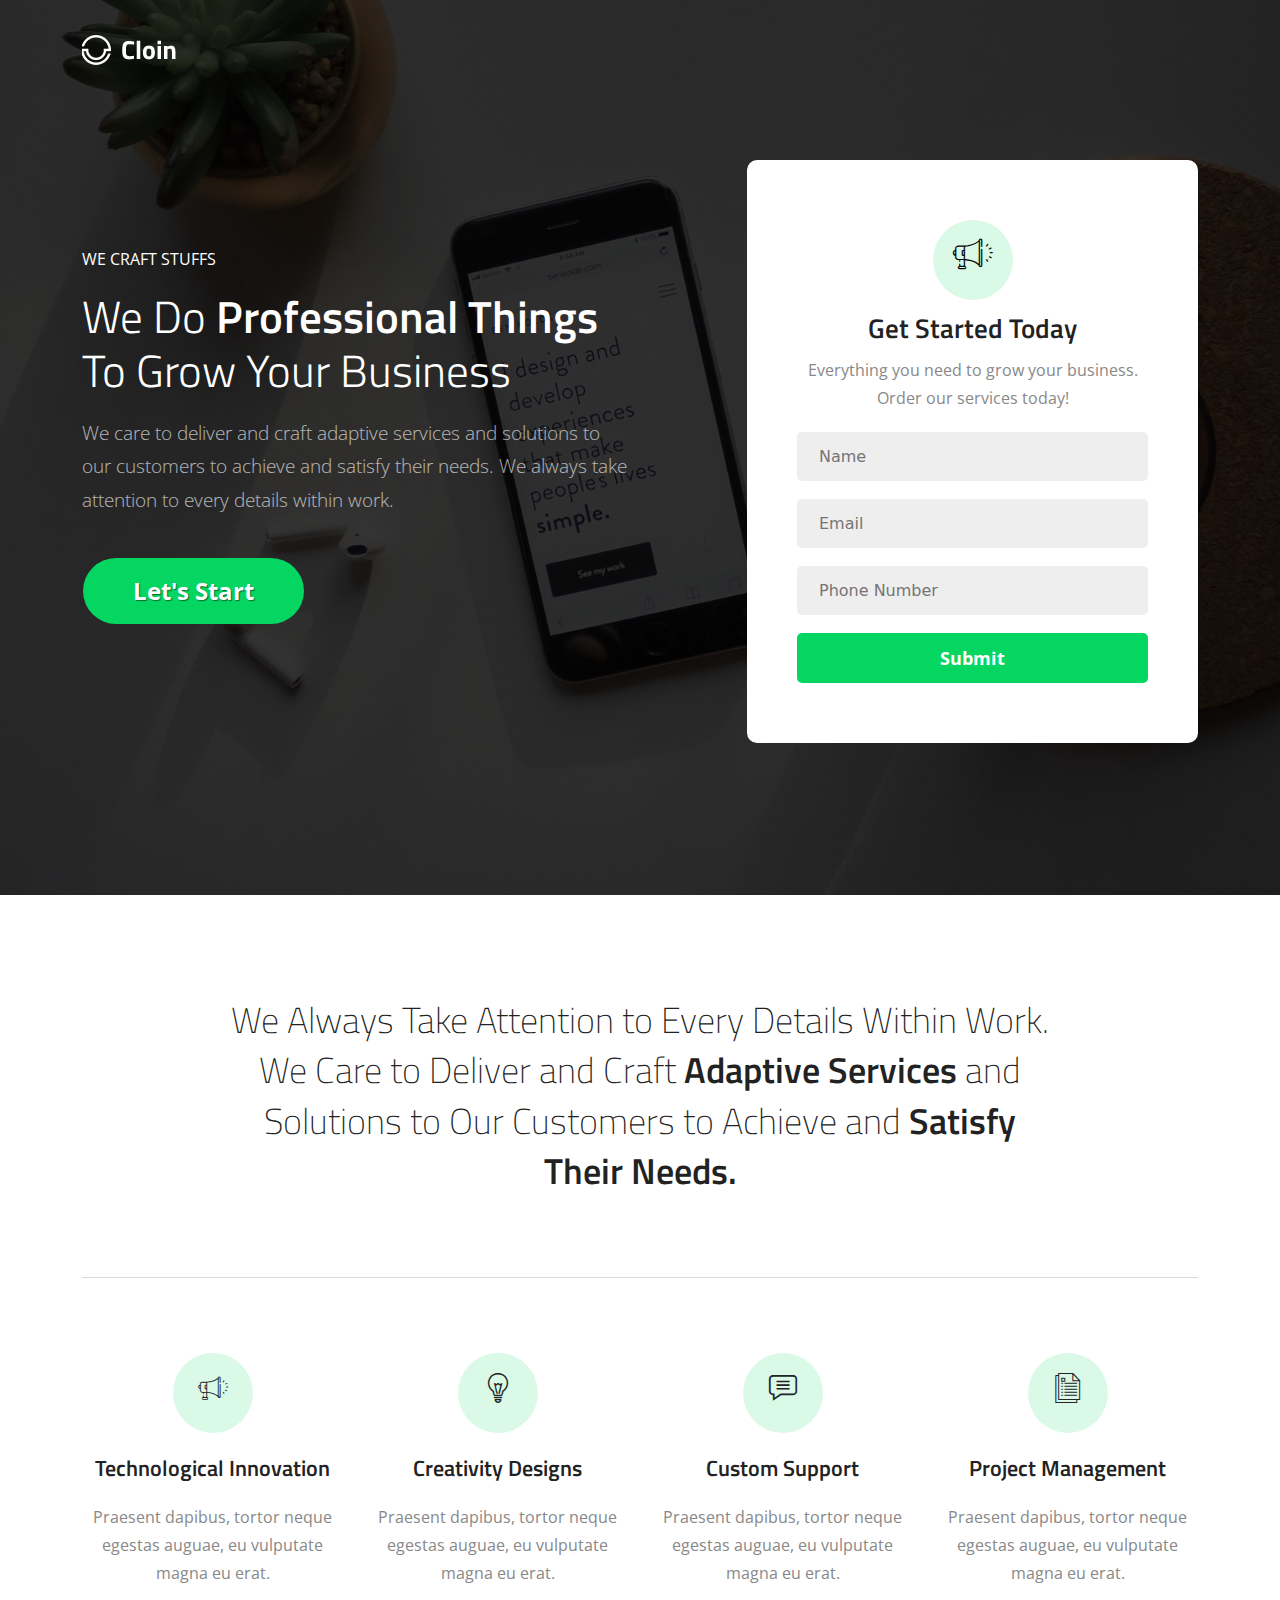
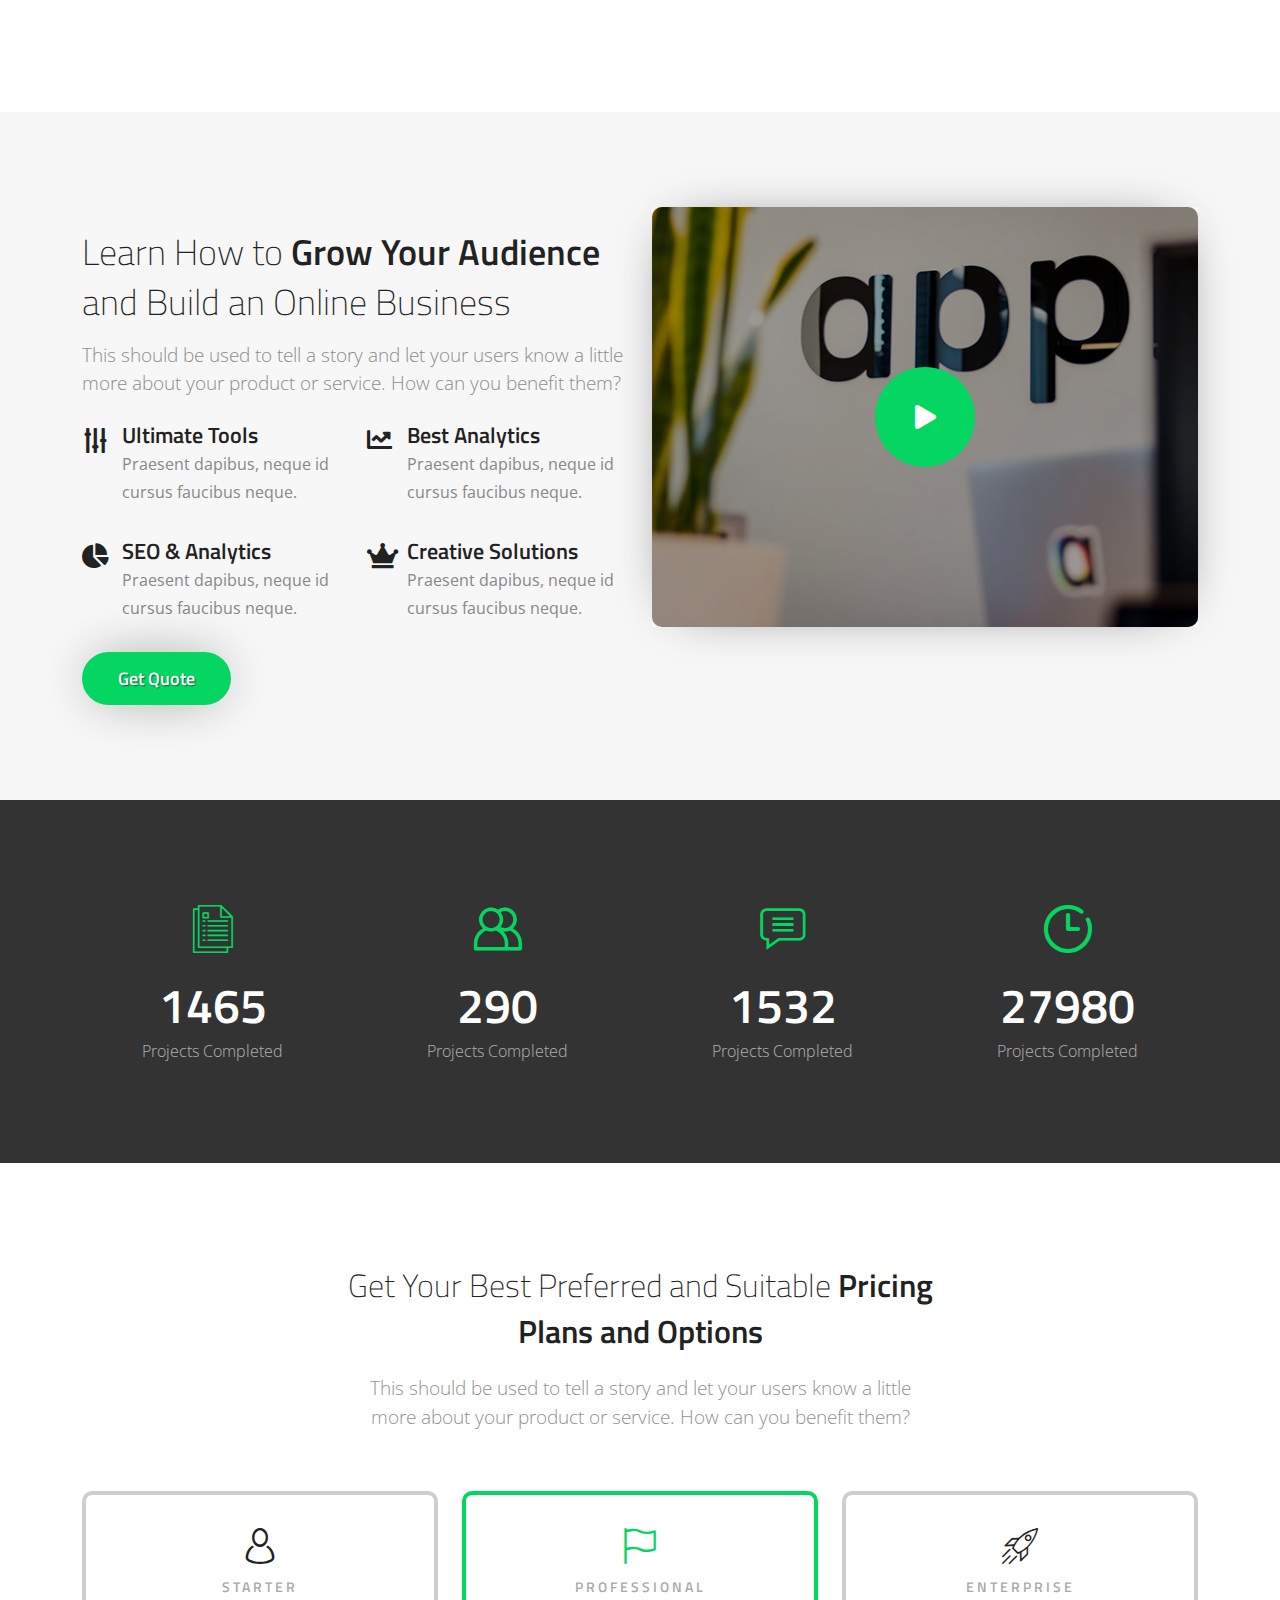
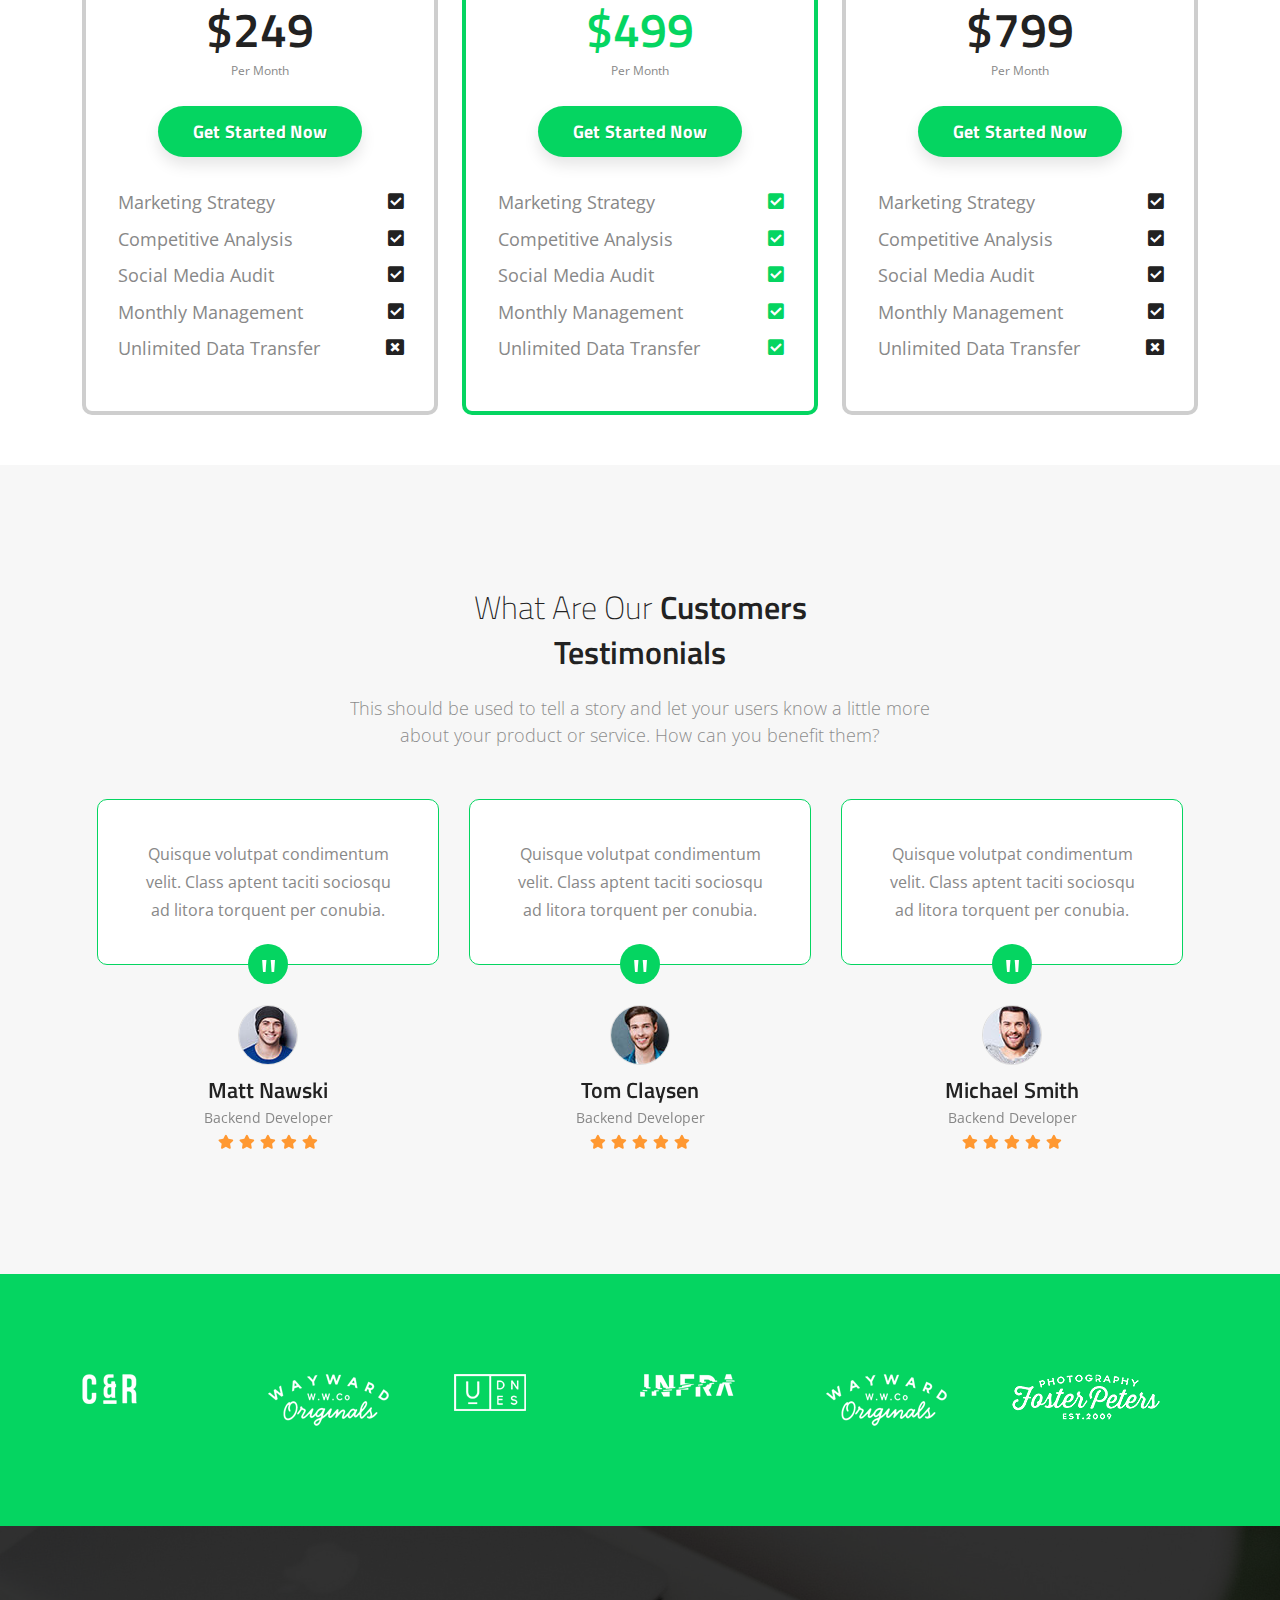
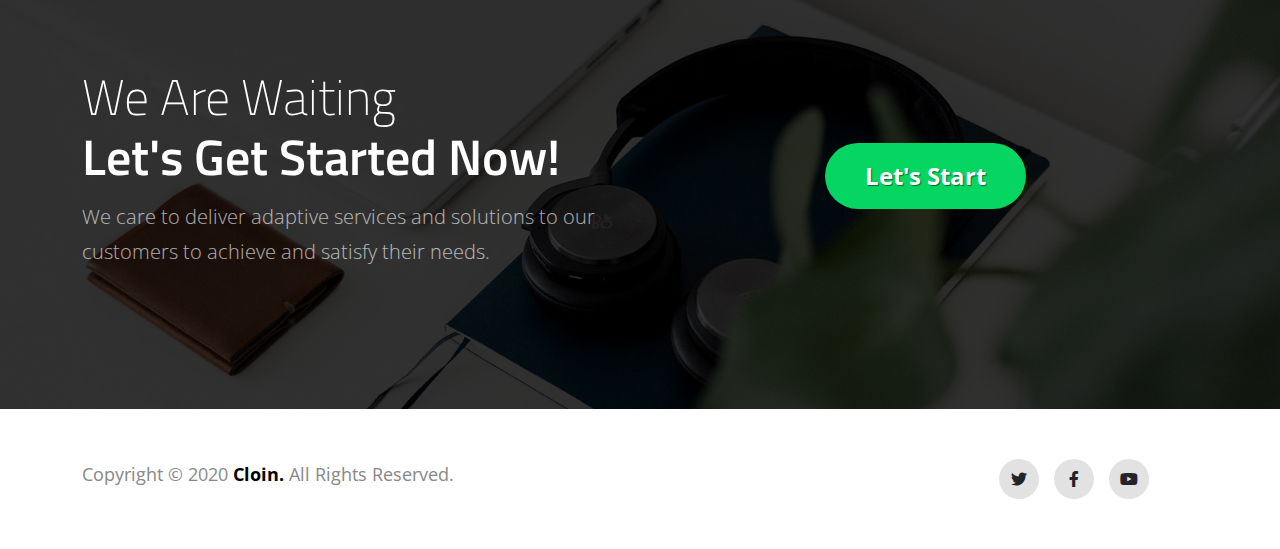
<file: index.html>
<!DOCTYPE html>
<html lang="en">
<head>
    <meta charset="UTF-8">
    <meta http-equiv="X-UA-Compatible" content="IE=edge">
    <meta name="viewport" content="width=device-width, initial-scale=1.0">
    <title>Document</title>
    <link rel="stylesheet" href="css/all.min.css">
    <link rel="stylesheet" href="flaticon/flaticon.css">
    <link rel="preconnect" href="https://fonts.gstatic.com">
    <link rel="preconnect" href="https://fonts.gstatic.com">
    <link href="https://fonts.googleapis.com/css2?family=Titillium+Web:wght@200;300;400;600;700;900&display=swap" rel="stylesheet">
    <link rel="preconnect" href="https://fonts.gstatic.com">
    <link href="https://fonts.googleapis.com/css2?family=Open+Sans:wght@;400;600;700;800&display=swap" rel="stylesheet">
    <link rel="stylesheet" href="css/bootstrap.min.css">
    <link rel="stylesheet" href="css/venobox.css">
    <link rel="stylesheet" href="css/slick.css">
    <link rel="stylesheet" href="css/style.css">
</head>
<body>
    <!-- =========================================
                    header part start
    ===========================================-->
<header>
    <div class="col-lg-12">
        <div class="container">
            <div class="logo">
                <img src="images/logo-header.png" alt="header-logo">
            </div>
        </div>
    </div>
</header>
    <!-- =========================================
                    header part end
    ===========================================-->

    <!-- =========================================
                    banner part start
    ===========================================-->
<section id="banner-part">
    <div class="banner-background">
        <div class="overlay">
            <div class="container">
                <div class="row">
                    <div class="col-lg-6">
                        <div class="banner-text">
                            <h6>We Craft Stuffs</h6>
                            <h2> We Do <span>Professional Things</span> to Grow Your Business </h2>
                            <p class="description">We care to deliver and craft adaptive services and solutions to our customers to achieve and satisfy their needs. We always take attention to every details within work. </p>
                            <div class="btn">
                                <a href="#">Let's Start</a>
                                <!-- <p class="text">We Hope to Listen From You Soon</p> -->
                            </div>
                        </div>
                    </div>
                    <div class="col-lg-5 offset-1">
                        <div class="form-part">
                            <div class="f_icon">
                                <i class="flaticon-megaphone"></i>
                            </div>
                            <div class="f_heading">
                                <h3>Get Started Today</h3>
                                <p>Everything you need to grow your business. Order our services today!</p>
                            </div>
                            <div class="f_section">
                                <input type="text" placeholder="Name">
                                <input type="email" placeholder="Email">
                                <input type="number" placeholder="Phone Number">
                                <button>Submit</button>
                            </div>
                        </div>
                    </div>
                </div>
            </div>
        </div>
    </div>
</section>
    <!-- =========================================
                    banner part end
    ===========================================-->

    <!-- =========================================
                    service-1 part start
    ===========================================-->
<section id="service-part-1">
    <div class="container">
        <div class="col-lg-12">
            <div class="title-feature">
                <p>We Always Take Attention to Every Details Within Work. We Care to Deliver and Craft <span> Adaptive Services </span> and Solutions to Our Customers to Achieve and <span>Satisfy Their Needs.</span></p>
            </div>   
        </div>

        <div class="details">
            <div class="row">
                <div class="col-lg-3">
                    <div class="box-info">
                        <div class="box-icon">
                            <i class="flaticon-megaphone"></i>
                        </div>
                        <div class="box-content">
                            <h4><a href="#">Technological Innovation</a></h4>
                            <p>Praesent dapibus, tortor neque egestas auguae, eu vulputate magna eu erat.</p>
                        </div>
                    </div>
                </div>

                <div class="col-lg-3">
                    <div class="box-info">
                        <div class="box-icon">
                            <i class="flaticon-big-light"></i>
                        </div>
                        <div class="box-content">
                            <h4><a href="#">Creativity Designs</a></h4>
                            <p>Praesent dapibus, tortor neque egestas auguae, eu vulputate magna eu erat.</p>
                        </div>
                    </div>
                </div>

                <div class="col-lg-3">
                    <div class="box-info">
                        <div class="box-icon">
                            <i class="flaticon-comment"></i>
                        </div>
                        <div class="box-content">
                            <h4><a href="#">Custom Support</a></h4>
                            <p>Praesent dapibus, tortor neque egestas auguae, eu vulputate magna eu erat.</p>
                        </div>
                    </div>
                </div>

                <div class="col-lg-3">
                    <div class="box-info">
                        <div class="box-icon">
                            <i class="flaticon-document"></i>
                        </div>
                        <div class="box-content">
                            <h4><a href="#">Project Management</a></h4>
                            <p>Praesent dapibus, tortor neque egestas auguae, eu vulputate magna eu erat.</p>
                        </div>
                    </div>
                </div>
            </div>
        </div>
    </div>
</section>
    <!-- =========================================
                    service-1 part end
    ===========================================-->

    <!-- =========================================
                    service-2 part start
    ===========================================-->
<section id="service-part-2">
    <div class="container">
        <div class="row">
            <div class="col-lg-6">
                <div class="title-feature">
                    <h2> Learn How to <span>Grow Your Audience</span> and Build an Online Business</h2>
                    <p>This should be used to tell a story and let your users know a little more about your product or service. How can you benefit them? </p>
                </div>
                
                <div class="row">
                    <div class="col-lg-6">
                        <div class="box-info">
                            <h2><span class="tool"><i class="fas fa-sliders-h"></i></span>Ultimate Tools</h2>
                            <p>Praesent dapibus, neque id cursus faucibus neque. </p>
                        </div>
                    </div>
                    <div class="col-lg-6">
                        <div class="box-info">
                            <h2><span><i class="fas fa-chart-line"></i></span>Best Analytics</h2>
                            <p>Praesent dapibus, neque id cursus faucibus neque. </p>
                        </div>
                    </div>
                    <div class="col-lg-6">
                        <div class="box-info">
                            <h2><span><i class="fas fa-chart-pie"></i></span>SEO & Analytics</h2>
                            <p>Praesent dapibus, neque id cursus faucibus neque. </p>
                        </div>
                    </div>
                    <div class="col-lg-6">
                        <div class="box-info">
                            <h2><span><i class="fas fa-crown"></i></span>Creative Solutions</h2>
                            <p>Praesent dapibus, neque id cursus faucibus neque. </p>
                        </div>
                    </div>
                </div>

                <a href="#" class="btn">Get Quote</a>
                
            </div>
            <div class="col-lg-6">
                <div class="feature-img">
                    <img src="images/feature-img.jpg" alt="feature-img">
                    <div class="overlay">
                        <a class="venobox" data-autoplay="true" data-vbtype="video" href="https://www.youtube.com/watch?v=vSAa_ls9grQ"><i class="fas fa-play"></i></a>
                    </div>
                </div>
            </div>
        </div>
    </div>
</section>
    <!-- =========================================
                    service-2 part end
    ===========================================-->

    <!-- =========================================
                    facts part start
    ===========================================-->
<section id="facts-part">
    <div class="background-img">
        <div class="overlay">
            <div class="container">
                <div class="row">
                    <div class="col-lg-3">
                        <div class="box-info">
                            <div class="box-icon">
                                <i class="flaticon-document"></i>
                            </div>
                            <div class="box-content">
                                <h2 class="counter">1465</h2>
                                <p>Projects Completed</p>
                            </div>
                        </div>
                    </div>
                    <div class="col-lg-3">
                        <div class="box-info">
                            <div class="box-icon">
                                <i class="flaticon-users"></i>
                            </div>
                            <div class="box-content">
                                <h2 class="counter">290</h2>
                                <p>Projects Completed</p>
                            </div>
                        </div>
                    </div>
                    <div class="col-lg-3">
                        <div class="box-info">
                            <div class="box-icon">
                                <i class="flaticon-comment"></i>
                            </div>
                            <div class="box-content">
                                <h2 class="counter">1532</h2>
                                <p>Projects Completed</p>
                            </div>
                        </div>
                    </div>
                    <div class="col-lg-3">
                        <div class="box-info">
                            <div class="box-icon">
                                <i class="flaticon-clock"></i>
                            </div>
                            <div class="box-content">
                                <h2 class="counter">27980</h2>
                                <p>Projects Completed</p>
                            </div>
                        </div>
                    </div>
                </div>
            </div>
        </div>
    </div>
</section>
    <!-- =========================================
                    facts part end
    ===========================================-->

    <!-- =========================================
                    pricing part start
    ===========================================-->
    <section id="pricing-part">
        <div class="title-feature">
            <div class="container">
                <h2>Get Your Best Preferred and Suitable <span>Pricing Plans and Options</span></h2>
                <p>This should be used to tell a story and let your users know a little more about your product or service. How can you benefit them? </p>
            </div>
        </div>

        <div class="pricing-table">
            <div class="container">
                <div class="row">
                    <div class="col-lg-4">
                        <div class="table-info">
                            <div class="table-icon">
                                <i class="flaticon-user"></i>
                                <h5>Starter</h5>
                                <h2>$249</h2>
                                <h6>Per Month</h6>
                                <a href="#">Get Started Now</a>
                            </div>
                            <div class="table-content">
                                <ul>
                                    <li>Marketing Strategy <i class="fas fa-check-square"></i></li>
                                    <li>Competitive Analysis <i class="fas fa-check-square"></i></li>
                                    <li>Social Media Audit <i class="fas fa-check-square"></i></li>
                                    <li>Monthly Management <i class="fas fa-check-square"></i></li>
                                    <li>Unlimited Data Transfer <i class="fas fa-window-close"></i></li>
                                </ul>
                            </div>
                        </div>
                    </div>
                    <div class="col-lg-4">
                        <div class="table-info pro">
                            <div class="table-icon pro">
                                <i class="flaticon-flag pro"></i>
                                <h5>Professional</h5>
                                <h2 class="pro">$499</h2>
                                <h6>Per Month</h6>
                                <a href="#">Get Started Now</a>
                            </div>
                            <div class="table-content">
                                <ul>
                                    <li>Marketing Strategy <i class="fas fa-check-square pro"></i></li>
                                    <li>Competitive Analysis <i class="fas fa-check-square pro"></i></li>
                                    <li>Social Media Audit <i class="fas fa-check-square pro"></i></li>
                                    <li>Monthly Management <i class="fas fa-check-square pro"></i></li>
                                    <li>Unlimited Data Transfer <i class="fas fa-check-square pro"></i></li>
                                </ul>
                            </div>
                        </div>
                    </div>
                    <div class="col-lg-4">
                        <div class="table-info">
                            <div class="table-icon">
                                <i class="flaticon-rocket"></i>
                                <h5>Enterprise</h5>
                                <h2>$799</h2>
                                <h6>Per Month</h6>
                                <a href="#">Get Started Now</a>
                            </div>
                            <div class="table-content">
                                <ul>
                                    <li>Marketing Strategy <i class="fas fa-check-square"></i></li>
                                    <li>Competitive Analysis <i class="fas fa-check-square"></i></li>
                                    <li>Social Media Audit <i class="fas fa-check-square"></i></li>
                                    <li>Monthly Management <i class="fas fa-check-square"></i></li>
                                    <li>Unlimited Data Transfer <i class="fas fa-window-close"></i></li>
                                </ul>
                            </div>
                        </div>
                    </div>
                </div>
            </div>
        </div>
    </section>
    <!-- =========================================
                    pricing part end
    ===========================================-->

    <!-- =========================================
                    testimonial part start
    ===========================================-->
<section id="testi-part">
    <div class="container">
        <div class="title-feature">
            <h2>What Are Our <span>Customers Testimonials</span></h2>
            <p> This should be used to tell a story and let your users know a little more about your product or service. How can you benefit them?</p>
        </div>
    
        
        <div class="testi-main">
            <div class="col-lg-4">
                <div class="testi-inside">
                    <div class="ts-content">
                        <p>Quisque volutpat condimentum velit. Class aptent taciti sociosqu ad litora torquent per conubia.
                            <span class="icon-quote">"</span>
                        </p>
                    </div>
                    <div class="ts-person">
                        <div class="ts-img">
                            <img src="images/ts-img1.jpg" alt="testimonial-img">
                        </div>
                        <div class="ts-name">
                            <h4>Matt Nawski</h4>
                            <h5>Backend Developer</h5>
                        </div>
                        <div class="rating">
                            <i class="fas fa-star"></i>
                            <i class="fas fa-star"></i>
                            <i class="fas fa-star"></i>
                            <i class="fas fa-star"></i>
                            <i class="fas fa-star"></i>
                        </div>
                    </div>
                </div>
            </div>
            <div class="col-lg-4">
                <div class="testi-inside">
                    <div class="ts-content">
                        <p>Quisque volutpat condimentum velit. Class aptent taciti sociosqu ad litora torquent per conubia.
                            <span class="icon-quote">"</span>
                        </p>
                    </div>
                    <div class="ts-person">
                        <div class="ts-img">
                            <img src="images/ts-img2.jpg" alt="testimonial-img">
                        </div>
                        <div class="ts-name">
                            <h4>Tom Claysen</h4>
                            <h5>Backend Developer</h5>
                        </div>
                        <div class="rating">
                            <i class="fas fa-star"></i>
                            <i class="fas fa-star"></i>
                            <i class="fas fa-star"></i>
                            <i class="fas fa-star"></i>
                            <i class="fas fa-star"></i>
                        </div>
                    </div>
                </div>
            </div>
            <div class="col-lg-4">
                <div class="testi-inside">
                    <div class="ts-content">
                        <p>Quisque volutpat condimentum velit. Class aptent taciti sociosqu ad litora torquent per conubia.
                            <span class="icon-quote">"</span>
                        </p>
                    </div>
                    <div class="ts-person">
                        <div class="ts-img">
                            <img src="images/ts-img3.jpg" alt="testimonial-img">
                        </div>
                        <div class="ts-name">
                            <h4>Michael Smith</h4>
                            <h5>Backend Developer</h5>
                        </div>
                        <div class="rating">
                            <i class="fas fa-star"></i>
                            <i class="fas fa-star"></i>
                            <i class="fas fa-star"></i>
                            <i class="fas fa-star"></i>
                            <i class="fas fa-star"></i>
                        </div>
                    </div>
                </div>
            </div>
            <div class="col-lg-4">
                <div class="testi-inside">
                    <div class="ts-content">
                        <p>Quisque volutpat condimentum velit. Class aptent taciti sociosqu ad litora torquent per conubia.
                            <span class="icon-quote">"</span>
                        </p>
                    </div>
                    <div class="ts-person">
                        <div class="ts-img">
                            <img src="images/ts-img2.jpg" alt="testimonial-img">
                        </div>
                        <div class="ts-name">
                            <h4>Matt Nawski</h4>
                            <h5>Backend Developer</h5>
                        </div>
                        <div class="rating">
                            <i class="fas fa-star"></i>
                            <i class="fas fa-star"></i>
                            <i class="fas fa-star"></i>
                            <i class="fas fa-star"></i>
                            <i class="fas fa-star"></i>
                        </div>
                    </div>
                </div>
            </div>
        </div>
    </div>
</section>
    <!-- =========================================
                    testimonial part end
    ===========================================-->

    <!-- =========================================
                    client part part
    ===========================================-->
<section id="client-part">
    <div class="container">
        <div class="client-slider">
            <div class="col-lg-2">
                <div class="client-single">
                    <a href="#">
                        <img src="images/img-6.png" alt="client-img">
                    </a>
                </div>
            </div>
            <div class="col-lg-2">
                <div class="client-single">
                    <a href="#">
                        <img src="images/img-2.png" alt="client-img">
                    </a>
                </div>
            </div>
            <div class="col-lg-2">
                <div class="client-single">
                    <a href="#">
                        <img src="images/img-4.png" alt="client-img">
                    </a>
                </div>
            </div>
            <div class="col-lg-2">
                <div class="client-single">
                    <a href="#">
                        <img src="images/img-3.png" alt="client-img">
                    </a>
                </div>
            </div>
            <div class="col-lg-2">
                <div class="client-single">
                    <a href="#">
                        <img src="images/img-2.png" alt="client-img">
                    </a>
                </div>
            </div>
            <div class="col-lg-2">
                <div class="client-single">
                    <a href="#">
                        <img src="images/img-5.png" alt="client-img">
                    </a>
                </div>
            </div>
            <div class="col-lg-2">
                <div class="client-single">
                    <a href="#">
                        <img src="images/img-2.png" alt="client-img">
                    </a>
                </div>
            </div>   
        </div>
    </div>
</section>
    <!-- =========================================
                    client part end
    ===========================================-->

    <!-- =========================================
                    waiting part start
    ===========================================-->
<section id="waiting-part">
    <div class="waiting-bg">
        <div class="overlay">
            <div class="container">
                <div class="row">
                    <div class="col-lg-6">
                        <div class="box-center">
                            <h1>We Are Waiting</h1>
                            <h2>Let's Get Started Now! </h2>
                            <p>We care to deliver adaptive services and solutions to our customers to achieve and satisfy their needs. </p>
                        </div>
                    </div>
                    <div class="col-lg-6">
                        <div class="btn">
                            <a href="#">Let's Start</a>
                            
                        </div>
                    </div>
                </div>
            </div>
        </div>
    </div>
</section>
    <!-- =========================================
                    waiting part end
    ===========================================-->

    <!-- =========================================
                    footer part start
    ===========================================-->
<footer>
    <div class="footer-main">
        <div class="col-lg-12">
            <div class="container">
                <div class="row">
                    <div class="copyright-message">
                        <p> Copyright © 2020 <span>Cloin.</span> All Rights Reserved. </p>
                    </div>
                    <div class="social-icon">
                        <i class="fab fa-twitter"></i>
                        <i class="fab fa-facebook-f"></i>
                        <i class="fab fa-youtube"></i>
                    </div>
                </div>
            </div>
        </div>
    </div>
</footer>
    <!-- =========================================
                    footer part end
    ===========================================-->






    <script src="js/jquery-1.12.4.min.js"></script>
    <script src="js/bootstrap.bundle.min.js"></script>
    <script src="js/venobox.min.js"></script>
    <script src="js/waypoints.min.js"></script>
    <script src="js/jquery.counterup.min.js"></script>
    <script src="js/slick.min.js"></script>
    <script src="js/script.js"></script>
</body>
</html>
</file>
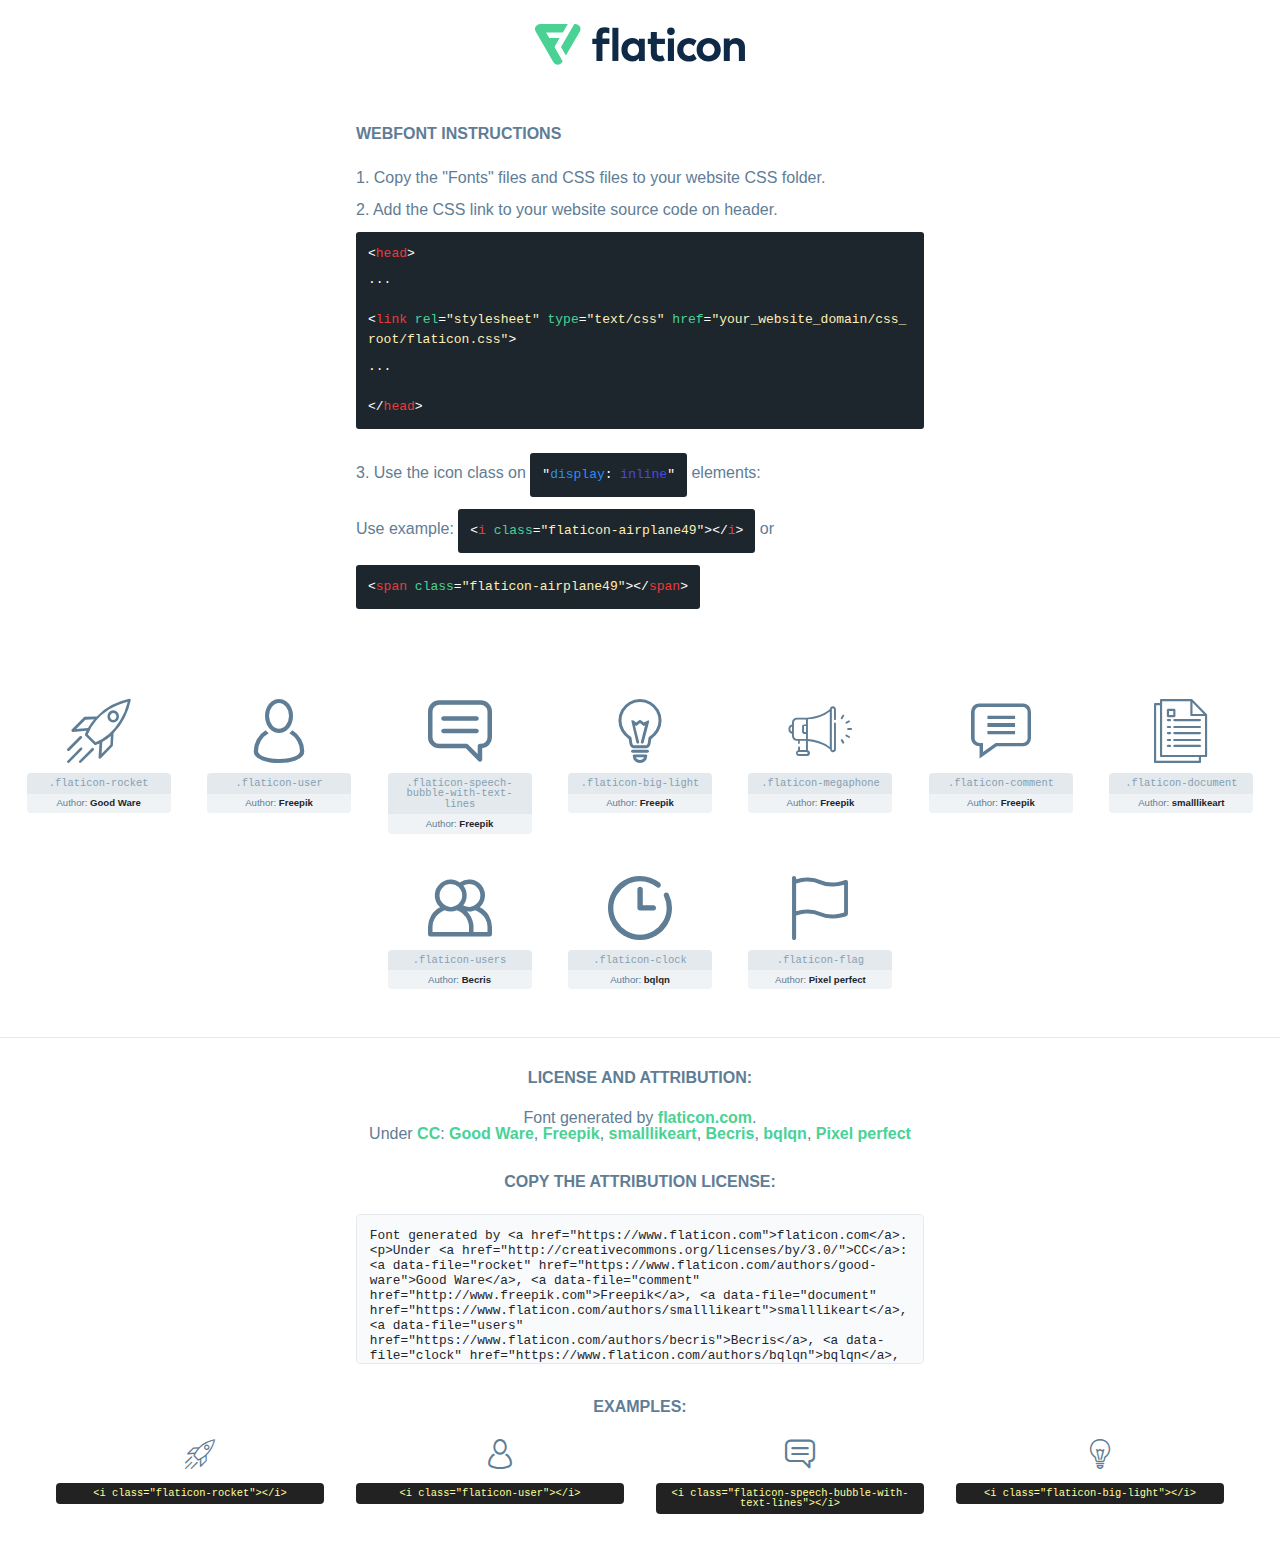
<file: flaticon/flaticon.html>
<!DOCTYPE html>
<html lang="en">
<head>
    <title>Flaticon Webfont</title>
    <link rel="stylesheet" type="text/css" href="flaticon.css"/>
    <meta charset="UTF-8">
    <style>
        html, body, div, span, applet, object, iframe,
        h1, h2, h3, h4, h5, h6, p, blockquote, pre,
        a, abbr, acronym, address, big, cite, code,
        del, dfn, em, img, ins, kbd, q, s, samp,
        small, strike, strong, sub, sup, tt, var,
        b, u, i, center,
        dl, dt, dd, ol, ul, li,
        fieldset, form, label, legend,
        table, caption, tbody, tfoot, thead, tr, th, td,
        article, aside, canvas, details, embed,
        figure, figcaption, footer, header, hgroup,
        menu, nav, output, ruby, section, summary,
        time, mark, audio, video {
            margin: 0;
            padding: 0;
            border: 0;
            font-size: 100%;
            font: inherit;
            vertical-align: baseline;
        }

        /* HTML5 display-role reset for older browsers */
        article, aside, details, figcaption, figure,
        footer, header, hgroup, menu, nav, section {
            display: block;
        }

        body {
            line-height: 1;
        }

        ol, ul {
            list-style: none;
        }

        blockquote, q {
            quotes: none;
        }

        blockquote:before, blockquote:after,
        q:before, q:after {
            content: '';
            content: none;
        }

        table {
            border-collapse: collapse;
            border-spacing: 0;
        }

        body {
            font-family: Helvetica, Arial, sans-serif;
            font-size: 16px;
            color: #5f7d95;
        }

        a {
            color: #4AD295;
            font-weight: bold;
            text-decoration: none;
        }

        * {
            -moz-box-sizing: border-box;
            -webkit-box-sizing: border-box;
            box-sizing: border-box;
            margin: 0;
            padding: 0;
        }

        [class^="flaticon-"]:before, [class*=" flaticon-"]:before, [class^="flaticon-"]:after, [class*=" flaticon-"]:after {
            font-family: Flaticon;
            font-size: 30px;
            font-style: normal;
            margin-left: 20px;
            color: #333;
        }

        .wrapper {
            max-width: 600px;
            margin: auto;
            padding: 0 1em;
        }

        .title {
            margin-bottom: 24px;
            text-transform: uppercase;
            font-weight: bold;
        }

        header {
            text-align: center;
            padding: 24px;
        }

        header .logo {
            width: 210px;
            height: auto;
            border: none;
            display: inline-block;
        }

        header strong {
            font-size: 28px;
            font-weight: 500;
            vertical-align: middle;
        }

        .demo {
            margin: 2em auto;
            line-height: 1.25em;
        }

        .demo ul li {
            margin-bottom: 12px;
        }

        .demo ul li code {
            background-color: #1D262D;
            border-radius: 3px;
            padding: 12px;
            display: inline-block;
            color: #fff;
            font-family: Consolas, Monaco, Lucida Console, Liberation Mono, DejaVu Sans Mono, Bitstream Vera Sans Mono, Courier New, monospace;
            font-weight: lighter;
            margin-top: 12px;
            font-size: 13px;
            word-break: break-all;
        }

        .demo ul li code .red {
            color: #EC3A3B;
        }

        .demo ul li code .green {
            color: #4AD295;
        }

        .demo ul li code .yellow {
            color: #FFEEB6;
        }

        .demo ul li code .blue {
            color: #2C8CF4;
        }

        .demo ul li code .purple {
            color: #4949E7;
        }

        .demo ul li code .dots {
            margin-top: 0.5em;
            display: block;
        }

        #glyphs {
            border-bottom: 1px solid #E3E9ED;
            padding: 2em 0;
            text-align: center;
        }

        .glyph {
            display: inline-block;
            width: 9em;
            margin: 1em;
            text-align: center;
            vertical-align: top;
            background: #FFF;
        }

        .glyph .flaticon {
            padding: 10px;
            display: block;
            font-family: "Flaticon";
            font-size: 64px;
            line-height: 1;
        }

        .glyph .flaticon:before {
            font-size: 64px;
            color: #5f7d95;
            margin-left: 0;
        }

        .class-name {
            font-size: 0.65em;
            background-color: #E3E9ED;
            color: #869FB2;
            border-radius: 4px 4px 0 0;
            padding: 0.5em;
            font-family: Consolas, Monaco, Lucida Console, Liberation Mono, DejaVu Sans Mono, Bitstream Vera Sans Mono, Courier New, monospace;
        }

        .author-name {
            font-size: 0.6em;
            background-color: #EFF3F6;
            border-top: 0;
            border-radius: 0 0 4px 4px;
            padding: 0.5em;
        }

        .author-name a {
            color: #1D262D;
        }

        .class-name:last-child {
            font-size: 10px;
            color: #888;
        }

        .class-name:last-child a {
            font-size: 10px;
            color: #555;
        }

        .glyph > input {
            display: block;
            width: 100px;
            margin: 5px auto;
            text-align: center;
            font-size: 12px;
            cursor: text;
        }

        .glyph > input.icon-input {
            font-family: "Flaticon";
            font-size: 16px;
            margin-bottom: 10px;
        }

        .attribution .title {
            margin-top: 2em;
        }

        .attribution textarea {
            background-color: #F8FAFB;
            color: #1D262D;
            padding: 1em;
            border: none;
            box-shadow: none;
            border: 1px solid #E3E9ED;
            border-radius: 4px;
            resize: none;
            width: 100%;
            height: 150px;
            font-size: 0.8em;
            font-family: Consolas, Monaco, Lucida Console, Liberation Mono, DejaVu Sans Mono, Bitstream Vera Sans Mono, Courier New, monospace;
            -webkit-appearance: none;
        }

        .attribution textarea:hover {
            border-color: #CFD9E0;
        }

        .attribution textarea:focus {
            border-color: #4AD295;
        }

        .iconsuse {
            margin: 2em auto;
            text-align: center;
            max-width: 1200px;
        }

        .iconsuse:after {
            content: '';
            display: table;
            clear: both;
        }

        .iconsuse .image {
            float: left;
            width: 25%;
            padding: 0 1em;
        }

        .iconsuse .image p {
            margin-bottom: 1em;
        }

        .iconsuse .image span {
            display: block;
            font-size: 0.65em;
            background-color: #222;
            color: #fff;
            border-radius: 4px;
            padding: 0.5em;
            color: #FFFF99;
            margin-top: 1em;
            font-family: Consolas, Monaco, Lucida Console, Liberation Mono, DejaVu Sans Mono, Bitstream Vera Sans Mono, Courier New, monospace;
        }

        .flaticon:before {
            color: #5f7d95;
        }

        #footer {
            text-align: center;
            background-color: #1D262D;
            color: #869FB2;
            padding: 12px;
            font-size: 14px;
        }

        #footer a {
            font-weight: normal;
        }

        @media (max-width: 960px) {
            .iconsuse .image {
                width: 50%;
            }
        }

        .preview {
            width: 100px;
            display: inline-block;
            margin: 10px;
        }

        .preview .inner {
            display: inline-block;
            width: 100%;
            text-align: center;
            background: #f5f5f5;
            -webkit-border-radius: 3px 3px 0 0;
            -moz-border-radius: 3px 3px 0 0;
            border-radius: 3px 3px 0 0;
        }

        .preview .inner  {
            line-height: 85px;
            font-size: 40px;
            color: #333;
        }

        .label {
            display: inline-block;
            width: 100%;
            box-sizing: border-box;
            padding: 5px;
            font-size: 10px;
            font-family: Monaco, monospace;
            color: #666;
            white-space: nowrap;
            overflow: hidden;
            text-overflow: ellipsis;
            background: #ddd;
            -webkit-border-radius: 0 0 3px 3px;
            -moz-border-radius: 0 0 3px 3px;
            border-radius: 0 0 3px 3px;
            color: #666;
        }
    </style>
</head>
<body>
    <header>
        <a href="https://www.flaticon.com/" target="_blank" class="logo">
            <svg xmlns="http://www.w3.org/2000/svg" viewBox="0 0 394.3 76.5">
                <path d="M156.6,69.4H145.3V7.1h11.3Z" style="fill:#0e2a47"/>
                <path d="M206.2,69.4h-11V64.8a15.4,15.4,0,0,1-12.6,5.7c-11.6,0-20.3-9.5-20.3-22.1s8.8-22.1,20.3-22.1a15.4,15.4,0,0,1,12.6,5.8V27.5h11Zm-32.4-21c0,6.4,4.2,11.6,10.8,11.6s10.8-4.9,10.8-11.6-4.4-11.6-10.8-11.6S173.9,42,173.9,48.4Z"
                      style="fill:#0e2a47"/>
                <path d="M262.5,13.7a7.2,7.2,0,0,1-14.4,0,7.2,7.2,0,1,1,14.4,0ZM261,69.4H249.6v-42H261Z"
                      style="fill:#0e2a47"/>
                <path id="_Trazado_" data-name="&lt;Trazado&gt;"
                      d="M139.6,17.8a16.6,16.6,0,0,0-8-1.4c-3.2.4-4.9,2-4.9,5.9v5.1h13V37.5h-13v32H115.4v-32h-7.8v-10h7.8V22.2c0-9.9,5.2-16.3,15-16.3a23.4,23.4,0,0,1,9.3,1.8Z"
                      style="fill:#0e2a47"/>
                <path d="M235.1,60c-3.5,0-6.3-1.9-6.3-7.1V37.5H244v-10H228.8V15H217.5V27.5h-5.7v10h5.7V53.7c0,10.9,5.3,16.8,15.7,16.8A22.9,22.9,0,0,0,244,68l-4.3-9.1A12.3,12.3,0,0,1,235.1,60Z"
                      style="fill:#0e2a47"/>
                <path d="M348.9,48.4c0,12.6-9.7,22.1-22.7,22.1s-22.7-9.4-22.7-22.1,9.6-22.1,22.7-22.1S348.9,35.8,348.9,48.4Zm-33.9,0c0,6.8,4.8,11.6,11.1,11.6s11.2-4.8,11.2-11.6-4.8-11.6-11.2-11.6S315.1,41.6,315.1,48.4Z"
                      style="fill:#0e2a47"/>
                <path d="M394.3,42.7V69.4H382.9V46.3c0-6.1-3-9.4-8.2-9.4s-8.9,3.2-8.9,9.5v23H354.6v-42h11v4.9c3-4.5,7.6-6.1,12.3-6.1C387.5,26.3,394.3,33,394.3,42.7Z"
                      style="fill:#0e2a47"/>
                <path d="M298,55.7h0a12.4,12.4,0,0,1-8.2,4.2h-.9l-1.8-.2a10,10,0,0,1-7.4-5.6,13.2,13.2,0,0,1-1.2-5.8,13,13,0,0,1,1.3-5.9,10.1,10.1,0,0,1,7.5-5.5h2.4a11.7,11.7,0,0,1,8.3,4.2l5.5-9.6a19.9,19.9,0,0,0-8.1-4.3,23.4,23.4,0,0,0-6.1-.8,25.2,25.2,0,0,0-7.5,1.1,20.9,20.9,0,0,0-8,4.6,21.9,21.9,0,0,0-6.8,16.4,21.9,21.9,0,0,0,6.7,16.3,20.9,20.9,0,0,0,8,4.6,25.2,25.2,0,0,0,7.7,1.2,23.6,23.6,0,0,0,6.2-.8,20,20,0,0,0,8.1-4.4Z"
                      style="fill:#0e2a47"/>
                <path d="M46.3,26.5H26.9L20.8,16H52.4L61.6,0H9.4A9.3,9.3,0,0,0,1.3,4.7a9.3,9.3,0,0,0,0,9.4L34.6,71.8a9.4,9.4,0,0,0,16.2,0l1.1-1.9L36.6,43.3Z"
                      style="fill:#4ad295"/>
                <path d="M84.2,4.7A9.3,9.3,0,0,0,76.1,0H73.8l-25,43.3,9.2,16L84.2,14A9.3,9.3,0,0,0,84.2,4.7Z"
                      style="fill:#4ad295"/>
            </svg>
        </a>
    </header>
    <section class="demo wrapper">

        <p class="title">Webfont Instructions</p>

        <ul>
            <li>
                <span class="num">1. </span>Copy the "Fonts" files and CSS files to your website CSS folder.
            </li>
            <li>
                <span class="num">2. </span>Add the CSS link to your website source code on header.
                <code class="big">
                    &lt;<span class="red">head</span>&gt;
                    <br/><span class="dots">...</span>
                    <br/>&lt;<span class="red">link</span> <span class="green">rel</span>=<span
                        class="yellow">"stylesheet"</span> <span class="green">type</span>=<span
                        class="yellow">"text/css"</span> <span class="green">href</span>=<span class="yellow">"your_website_domain/css_root/flaticon.css"</span>&gt;
                    <br/><span class="dots">...</span>
                    <br/>&lt;/<span class="red">head</span>&gt;
                </code>
            </li>

            <li>
                <p>
                    <span class="num">3. </span>Use the icon class on <code>"<span class="blue">display</span>:<span
                        class="purple"> inline</span>"</code> elements:
                    <br/>
                    Use example: <code>&lt;<span class="red">i</span> <span class="green">class</span>=<span class="yellow">&quot;flaticon-airplane49&quot;</span>&gt;&lt;/<span
                        class="red">i</span>&gt;</code> or <code>&lt;<span class="red">span</span> <span
                        class="green">class</span>=<span class="yellow">&quot;flaticon-airplane49&quot;</span>&gt;&lt;/<span
                        class="red">span</span>&gt;</code>
            </li>
        </ul>

    </section>
    <section id="glyphs">
            <div class="glyph">
                <i class="flaticon flaticon-rocket"></i>
                <div class="class-name">.flaticon-rocket</div>
                <div class="author-name">Author: <a data-file="rocket" href="https://www.flaticon.com/authors/good-ware">Good Ware</a> </div>
            </div>

            <div class="glyph">
                <i class="flaticon flaticon-user"></i>
                <div class="class-name">.flaticon-user</div>
                <div class="author-name">Author: <a data-file="user" href="http://www.freepik.com">Freepik</a> </div>
            </div>

            <div class="glyph">
                <i class="flaticon flaticon-speech-bubble-with-text-lines"></i>
                <div class="class-name">.flaticon-speech-bubble-with-text-lines</div>
                <div class="author-name">Author: <a data-file="speech-bubble-with-text-lines" href="http://www.freepik.com">Freepik</a> </div>
            </div>

            <div class="glyph">
                <i class="flaticon flaticon-big-light"></i>
                <div class="class-name">.flaticon-big-light</div>
                <div class="author-name">Author: <a data-file="big-light" href="http://www.freepik.com">Freepik</a> </div>
            </div>

            <div class="glyph">
                <i class="flaticon flaticon-megaphone"></i>
                <div class="class-name">.flaticon-megaphone</div>
                <div class="author-name">Author: <a data-file="megaphone" href="http://www.freepik.com">Freepik</a> </div>
            </div>

            <div class="glyph">
                <i class="flaticon flaticon-comment"></i>
                <div class="class-name">.flaticon-comment</div>
                <div class="author-name">Author: <a data-file="comment" href="http://www.freepik.com">Freepik</a> </div>
            </div>

            <div class="glyph">
                <i class="flaticon flaticon-document"></i>
                <div class="class-name">.flaticon-document</div>
                <div class="author-name">Author: <a data-file="document" href="https://www.flaticon.com/authors/smalllikeart">smalllikeart</a> </div>
            </div>

            <div class="glyph">
                <i class="flaticon flaticon-users"></i>
                <div class="class-name">.flaticon-users</div>
                <div class="author-name">Author: <a data-file="users" href="https://www.flaticon.com/authors/becris">Becris</a> </div>
            </div>

            <div class="glyph">
                <i class="flaticon flaticon-clock"></i>
                <div class="class-name">.flaticon-clock</div>
                <div class="author-name">Author: <a data-file="clock" href="https://www.flaticon.com/authors/bqlqn">bqlqn</a> </div>
            </div>

            <div class="glyph">
                <i class="flaticon flaticon-flag"></i>
                <div class="class-name">.flaticon-flag</div>
                <div class="author-name">Author: <a data-file="flag" href="https://www.flaticon.com/authors/pixel-perfect">Pixel perfect</a> </div>
            </div>

    </section>

    <section class="attribution wrapper"   style="text-align:center;">

        <div class="title">License and attribution:</div><div class="attrDiv">Font generated by <a href="https://www.flaticon.com">flaticon.com</a>. <div><p>Under <a href="http://creativecommons.org/licenses/by/3.0/">CC</a>: <a data-file="rocket" href="https://www.flaticon.com/authors/good-ware">Good Ware</a>, <a data-file="comment" href="http://www.freepik.com">Freepik</a>, <a data-file="document" href="https://www.flaticon.com/authors/smalllikeart">smalllikeart</a>, <a data-file="users" href="https://www.flaticon.com/authors/becris">Becris</a>, <a data-file="clock" href="https://www.flaticon.com/authors/bqlqn">bqlqn</a>, <a data-file="flag" href="https://www.flaticon.com/authors/pixel-perfect">Pixel perfect</a></p>  </div>
        </div>
        <div class="title">Copy the Attribution License:</div>

        <textarea onclick="this.focus();this.select();">Font generated by &lt;a href=&quot;https://www.flaticon.com&quot;&gt;flaticon.com&lt;/a&gt;. <p>Under <a href="http://creativecommons.org/licenses/by/3.0/">CC</a>: <a data-file="rocket" href="https://www.flaticon.com/authors/good-ware">Good Ware</a>, <a data-file="comment" href="http://www.freepik.com">Freepik</a>, <a data-file="document" href="https://www.flaticon.com/authors/smalllikeart">smalllikeart</a>, <a data-file="users" href="https://www.flaticon.com/authors/becris">Becris</a>, <a data-file="clock" href="https://www.flaticon.com/authors/bqlqn">bqlqn</a>, <a data-file="flag" href="https://www.flaticon.com/authors/pixel-perfect">Pixel perfect</a></p> 
        </textarea>

    </section>

    <section class="iconsuse">

        <div class="title">Examples:</div>
            <div class="image">
                <p>
                    <i class="flaticon flaticon-rocket"></i>
                    <span>&lt;i class=&quot;flaticon-rocket&quot;&gt;&lt;/i&gt;</span>
                </p>
            </div>
            <div class="image">
                <p>
                    <i class="flaticon flaticon-user"></i>
                    <span>&lt;i class=&quot;flaticon-user&quot;&gt;&lt;/i&gt;</span>
                </p>
            </div>
            <div class="image">
                <p>
                    <i class="flaticon flaticon-speech-bubble-with-text-lines"></i>
                    <span>&lt;i class=&quot;flaticon-speech-bubble-with-text-lines&quot;&gt;&lt;/i&gt;</span>
                </p>
            </div>
            <div class="image">
                <p>
                    <i class="flaticon flaticon-big-light"></i>
                    <span>&lt;i class=&quot;flaticon-big-light&quot;&gt;&lt;/i&gt;</span>
                </p>
            </div>
            <div class="image">
                <p>
                    <i class="flaticon flaticon-005
</file>
<file: flaticon/flaticon.css>
@font-face {
    font-family: "flaticon";
    src: url("./flaticon.ttf?3807245dd4f22d9ac7c5a91905d63d08") format("truetype"),
url("./flaticon.woff?3807245dd4f22d9ac7c5a91905d63d08") format("woff"),
url("./flaticon.woff2?3807245dd4f22d9ac7c5a91905d63d08") format("woff2"),
url("./flaticon.eot?3807245dd4f22d9ac7c5a91905d63d08#iefix") format("embedded-opentype"),
url("./flaticon.svg?3807245dd4f22d9ac7c5a91905d63d08#flaticon") format("svg");
}

i[class^="flaticon-"]:before, i[class*=" flaticon-"]:before {
    font-family: flaticon !important;
    font-style: normal;
    font-weight: normal !important;
    font-variant: normal;
    text-transform: none;
    line-height: 1;
    -webkit-font-smoothing: antialiased;
    -moz-osx-font-smoothing: grayscale;
}

.flaticon-rocket:before {
    content: "\f101";
}
.flaticon-user:before {
    content: "\f102";
}
.flaticon-speech-bubble-with-text-lines:before {
    content: "\f103";
}
.flaticon-big-light:before {
    content: "\f104";
}
.flaticon-megaphone:before {
    content: "\f105";
}
.flaticon-comment:before {
    content: "\f106";
}
.flaticon-document:before {
    content: "\f107";
}
.flaticon-users:before {
    content: "\f108";
}
.flaticon-clock:before {
    content: "\f109";
}
.flaticon-flag:before {
    content: "\f10a";
}
</file>
<file: css/venobox.css>
/* ------ venobox.css --------*/
.vbox-overlay *, .vbox-overlay *:before, .vbox-overlay *:after{
    -webkit-backface-visibility: hidden;
    -webkit-box-sizing:border-box;
    -moz-box-sizing:border-box;
    box-sizing:border-box;
}
.vbox-overlay * { 
    -webkit-backface-visibility: visible;
    backface-visibility: visible;
}
.vbox-overlay{
    display: -webkit-flex;
    display: flex;
    -webkit-flex-direction: column;
    flex-direction: column;
    -webkit-justify-content: center;
    justify-content: center;
    -webkit-align-items: center;
    align-items: center;
    position: fixed;
    left: 0;
    top: 0;
    bottom: 0;
    right: 0;
    z-index: 999999;
}

/* ----- navigation ----- */
.vbox-title{
    width: 100%;
    height: 40px;
    float: left;
    text-align: center;
    line-height: 28px;
    font-size: 12px;
    padding: 6px 50px;
    overflow: hidden;
    position: fixed;
    display: none;
    left: 0;
    z-index: 89;
}
.vbox-close{
    cursor: pointer;
    position: fixed;
    top: -1px;
    right: 0;
    width: 50px;
    height: 40px;
    padding: 6px;
    display: block;
    background-position:10px center;
    overflow: hidden;
    font-size: 24px;
    line-height: 1;
    text-align: center;
    z-index: 99;
}
.vbox-left{
    cursor: pointer;
    position: fixed;
    left: 0;
    height: 40px;
    overflow: hidden;
    line-height: 28px;
    font-size: 12px;
    z-index: 99;
    display: flex;
    align-items:center;
}
.vbox-num{
    display: inline-block;
    margin: 6px 0 6px 15px;
}
/* ----- Social share ----- */
.vbox-share{
    line-height: 28px;
    font-size: 12px;
    overflow: hidden;
    position: fixed;
    left: 0;
    z-index: 98;
    display: flex;
    align-items:center;
    justify-content: center;
    width: 100%;
    text-align: center;
}
.vbox-share svg{
    max-height: 28px;
    width: 28px;
    z-index: 10;
    margin-left: 12px;
    margin-top: 6px;
    margin-bottom: 6px;
    vertical-align: middle;
}


/* ----- navigation ARROWS ----- */
.vbox-next, .vbox-prev{
    position: fixed;
    top: 50%;
    margin-top: -15px;
    overflow: hidden;
    cursor: pointer;
    display: block;
    width: 45px;
    height: 45px;
    z-index: 99;
}
.vbox-next span, .vbox-prev span{
    position: relative;
    width: 20px;
    height: 20px;
    border: 2px solid transparent;
    border-top-color: #B6B6B6;
    border-right-color: #B6B6B6;
    text-indent: -100px;
    position: absolute;
    top: 8px;
    display: block;
}
.vbox-prev{
    left: 15px;
}
.vbox-next{
    right: 15px;
}
.vbox-prev span{
    left: 10px;
    -ms-transform: rotate(-135deg);
    -webkit-transform: rotate(-135deg);
    transform: rotate(-135deg);
}
.vbox-next span{
    -ms-transform: rotate(45deg);
    -webkit-transform: rotate(45deg);
    transform: rotate(45deg);
    right: 10px;
}
/* ------- inline window ------ */
.vbox-inline{
    width: 420px;
    height: 315px;
    height: 70vh;
    padding: 10px;
    background: #fff;
    margin: 0 auto;
    overflow: auto;
    text-align: left;
}
/* ------- Video & iFrames window ------ */
.venoframe{
    max-width: 100%;
    width: 100%;
    border: none;
    width: 100%;
    height: 260px;
    height: 70vh;
}
.venoframe.vbvid{
    height: 260px;
}
@media (min-width: 768px) {
    .venoframe, .vbox-inline{
        width: 90%;
        height: 360px;
        height: 70vh;
    }
    .venoframe.vbvid{
        width: 640px;
        height: 360px;
    }
}
@media (min-width: 992px) {
    .venoframe, .vbox-inline{
        max-width: 1200px;
        width: 80%;
        height: 540px;
        height: 70vh;
    }
    .venoframe.vbvid{
        width: 960px;
        height: 540px;
    }
}
/* 
Please do NOT edit this part! 
or at least read this note: http://i.imgur.com/7C0ws9e.gif
*/
.vbox-open{
    overflow: hidden;
}
.vbox-container{
    position: absolute;
    left: 0;
    right: 0;
    top: 0;
    bottom: 0;
    overflow-x: hidden;
    overflow-y: scroll;
    overflow-scrolling: touch;
    -webkit-overflow-scrolling: touch;
    z-index: 20;
    max-height: 100%;

}

.vbox-content{
    text-align: center;
    float: left;
    width: 100%;
    position: relative;
    overflow: hidden;
    padding: 20px 4%;
}
.vbox-container img{
    max-width: 100%;
    height: auto;
}
.vbox-figlio{
    box-shadow: 0 0 12px rgba(0,0,0,0.19), 0 6px 6px rgba(0,0,0,0.23);
    max-width: 100%;
    text-align: initial;
}
img.vbox-figlio{
    -webkit-user-select: none;
-khtml-user-select: none;
-moz-user-select: none;
-o-user-select: none;
user-select: none;
}
.vbox-content.swipe-left{
    margin-left: -200px !important;
}
.vbox-content.swipe-right{
    margin-left: 200px !important;
}
.vbox-animated{
    webkit-transition: margin 300ms ease-out;
    transition: margin 300ms ease-out;
}

/* ---------- preloader ----------
 * SPINKIT 
 * http://tobiasahlin.com/spinkit/
-------------------------------- */
.sk-double-bounce,.sk-rotating-plane{width:40px;height:40px;margin:40px auto}.sk-rotating-plane{background-color:#333;-webkit-animation:sk-rotatePlane 1.2s infinite ease-in-out;animation:sk-rotatePlane 1.2s infinite ease-in-out}@-webkit-keyframes sk-rotatePlane{0%{-webkit-transform:perspective(120px) rotateX(0) rotateY(0);transform:perspective(120px) rotateX(0) rotateY(0)}50%{-webkit-transform:perspective(120px) rotateX(-180.1deg) rotateY(0);transform:perspective(120px) rotateX(-180.1deg) rotateY(0)}100%{-webkit-transform:perspective(120px) rotateX(-180deg) rotateY(-179.9deg);transform:perspective(120px) rotateX(-180deg) rotateY(-179.9deg)}}@keyframes sk-rotatePlane{0%{-webkit-transform:perspective(120px) rotateX(0) rotateY(0);transform:perspective(120px) rotateX(0) rotateY(0)}50%{-webkit-transform:perspective(120px) rotateX(-180.1deg) rotateY(0);transform:perspective(120px) rotateX(-180.1deg) rotateY(0)}100%{-webkit-transform:perspective(120px) rotateX(-180deg) rotateY(-179.9deg);transform:perspective(120px) rotateX(-180deg) rotateY(-179.9deg)}}.sk-double-bounce{position:relative}.sk-double-bounce .sk-child{width:100%;height:100%;border-radius:50%;background-color:#333;opacity:.6;position:absolute;top:0;left:0;-webkit-animation:sk-doubleBounce 2s infinite ease-in-out;animation:sk-doubleBounce 2s infinite ease-in-out}.sk-chasing-dots .sk-child,.sk-spinner-pulse,.sk-three-bounce .sk-child{background-color:#333;border-radius:100%}.sk-double-bounce .sk-double-bounce2{-webkit-animation-delay:-1s;animation-delay:-1s}@-webkit-keyframes sk-doubleBounce{0%,100%{-webkit-transform:scale(0);transform:scale(0)}50%{-webkit-transform:scale(1);transform:scale(1)}}@keyframes sk-doubleBounce{0%,100%{-webkit-transform:scale(0);transform:scale(0)}50%{-webkit-transform:scale(1);transform:scale(1)}}.sk-wave{margin:40px auto;width:50px;height:40px;text-align:center;font-size:10px}.sk-wave .sk-rect{background-color:#333;height:100%;width:6px;display:inline-block;-webkit-animation:sk-waveStretchDelay 1.2s infinite ease-in-out;animation:sk-waveStretchDelay 1.2s infinite ease-in-out}.sk-wave .sk-rect1{-webkit-animation-delay:-1.2s;animation-delay:-1.2s}.sk-wave .sk-rect2{-webkit-animation-delay:-1.1s;animation-delay:-1.1s}.sk-wave .sk-rect3{-webkit-animation-delay:-1s;animation-delay:-1s}.sk-wave .sk-rect4{-webkit-animation-delay:-.9s;animation-delay:-.9s}.sk-wave .sk-rect5{-webkit-animation-delay:-.8s;animation-delay:-.8s}@-webkit-keyframes sk-waveStretchDelay{0%,100%,40%{-webkit-transform:scaleY(.4);transform:scaleY(.4)}20%{-webkit-transform:scaleY(1);transform:scaleY(1)}}@keyframes sk-waveStretchDelay{0%,100%,40%{-webkit-transform:scaleY(.4);transform:scaleY(.4)}20%{-webkit-transform:scaleY(1);transform:scaleY(1)}}.sk-wandering-cubes{margin:40px auto;width:40px;height:40px;position:relative}.sk-wandering-cubes .sk-cube{background-color:#333;width:10px;height:10px;position:absolute;top:0;left:0;-webkit-animation:sk-wanderingCube 1.8s ease-in-out -1.8s infinite both;animation:sk-wanderingCube 1.8s ease-in-out -1.8s infinite both}.sk-chasing-dots,.sk-spinner-pulse{width:40px;height:40px;margin:40px auto}.sk-wandering-cubes .sk-cube2{-webkit-animation-delay:-.9s;animation-delay:-.9s}@-webkit-keyframes sk-wanderingCube{0%{-webkit-transform:rotate(0);transform:rotate(0)}25%{-webkit-transform:translateX(30px) rotate(-90deg) scale(.5);transform:translateX(30px) rotate(-90deg) scale(.5)}50%{-webkit-transform:translateX(30px) translateY(30px) rotate(-179deg);transform:translateX(30px) translateY(30px) rotate(-179deg)}50.1%{-webkit-transform:translateX(30px) translateY(30px) rotate(-180deg);transform:translateX(30px) translateY(30px) rotate(-180deg)}75%{-webkit-transform:translateX(0) translateY(30px) rotate(-270deg) scale(.5);transform:translateX(0) translateY(30px) rotate(-270deg) scale(.5)}100%{-webkit-transform:rotate(-360deg);transform:rotate(-360deg)}}@keyframes sk-wanderingCube{0%{-webkit-transform:rotate(0);transform:rotate(0)}25%{-webkit-transform:translateX(30px) rotate(-90deg) scale(.5);transform:translateX(30px) rotate(-90deg) scale(.5)}50%{-webkit-transform:translateX(30px) translateY(30px) rotate(-179deg);transform:translateX(30px) translateY(30px) rotate(-179deg)}50.1%{-webkit-transform:translateX(30px) translateY(30px) rotate(-180deg);transform:translateX(30px) translateY(30px) rotate(-180deg)}75%{-webkit-transform:translateX(0) translateY(30px) rotate(-270deg) scale(.5);transform:translateX(0) translateY(30px) rotate(-270deg) scale(.5)}100%{-webkit-transform:rotate(-360deg);transform:rotate(-360deg)}}.sk-spinner-pulse{-webkit-animation:sk-pulseScaleOut 1s infinite ease-in-out;animation:sk-pulseScaleOut 1s infinite ease-in-out}@-webkit-keyframes sk-pulseScaleOut{0%{-webkit-transform:scale(0);transform:scale(0)}100%{-webkit-transform:scale(1);transform:scale(1);opacity:0}}@keyframes sk-pulseScaleOut{0%{-webkit-transform:scale(0);transform:scale(0)}100%{-webkit-transform:scale(1);transform:scale(1);opacity:0}}.sk-chasing-dots{position:relative;text-align:center;-webkit-animation:sk-chasingDotsRotate 2s infinite linear;animation:sk-chasingDotsRotate 2s infinite linear}.sk-chasing-dots .sk-child{width:60%;height:60%;display:inline-block;position:absolute;top:0;-webkit-animation:sk-chasingDotsBounce 2s infinite ease-in-out;animation:sk-chasingDotsBounce 2s infinite ease-in-out}.sk-chasing-dots .sk-dot2{top:auto;bottom:0;-webkit-animation-delay:-1s;animation-delay:-1s}@-webkit-keyframes sk-chasingDotsRotate{100%{-webkit-transform:rotate(360deg);transform:rotate(360deg)}}@keyframes sk-chasingDotsRotate{100%{-webkit-transform:rotate(360deg);transform:rotate(360deg)}}@-webkit-keyframes sk-chasingDotsBounce{0%,100%{-webkit-transform:scale(0);transform:scale(0)}50%{-webkit-transform:scale(1);transform:scale(1)}}@keyframes sk-chasingDotsBounce{0%,100%{-webkit-transform:scale(0);transform:scale(0)}50%{-webkit-transform:scale(1);transform:scale(1)}}.sk-three-bounce{margin:40px auto;width:80px;text-align:center}.sk-three-bounce .sk-child{width:20px;height:20px;display:inline-block;-webkit-animation:sk-three-bounce 1.4s ease-in-out 0s infinite both;animation:sk-three-bounce 1.4s ease-in-out 0s infinite both}.sk-circle .sk-child:before,.sk-fading-circle .sk-circle:before{display:block;border-radius:100%;content:'';background-color:#333}.sk-three-bounce .sk-bounce1{-webkit-animation-delay:-.32s;animation-delay:-.32s}.sk-three-bounce .sk-bounce2{-webkit-animation-delay:-.16s;animation-delay:-.16s}@-webkit-keyframes sk-three-bounce{0%,100%,80%{-webkit-transform:scale(0);transform:scale(0)}40%{-webkit-transform:scale(1);transform:scale(1)}}@keyframes sk-three-bounce{0%,100%,80%{-webkit-transform:scale(0);transform:scale(0)}40%{-webkit-transform:scale(1);transform:scale(1)}}.sk-circle{margin:40px auto;width:40px;height:40px;position:relative}.sk-circle .sk-child{width:100%;height:100%;position:absolute;left:0;top:0}.sk-circle .sk-child:before{margin:0 auto;width:15%;height:15%;-webkit-animation:sk-circleBounceDelay 1.2s infinite ease-in-out both;animation:sk-circleBounceDelay 1.2s infinite ease-in-out both}.sk-circle .sk-circle2{-webkit-transform:rotate(30deg);-ms-transform:rotate(30deg);transform:rotate(30deg)}.sk-circle .sk-circle3{-webkit-transform:rotate(60deg);-ms-transform:rotate(60deg);transform:rotate(60deg)}.sk-circle .sk-circle4{-webkit-transform:rotate(90deg);-ms-transform:rotate(90deg);transform:rotate(90deg)}.sk-circle .sk-circle5{-webkit-transform:rotate(120deg);-ms-transform:rotate(120deg);transform:rotate(120deg)}.sk-circle .sk-circle6{-webkit-transform:rotate(150deg);-ms-transform:rotate(150deg);transform:rotate(150deg)}.sk-circle .sk-circle7{-webkit-transform:rotate(180deg);-ms-transform:rotate(180deg);transform:rotate(180deg)}.sk-circle .sk-circle8{-webkit-transform:rotate(210deg);-ms-transform:rotate(210deg);transform:rotate(210deg)}.sk-circle .sk-circle9{-webkit-transform:rotate(240deg);-ms-transform:rotate(240deg);transform:rotate(240deg)}.sk-circle .sk-circle10{-webkit-transform:rotate(270deg);-ms-transform:rotate(270deg);transform:rotate(270deg)}.sk-circle .sk-circle11{-webkit-transform:rotate(300deg);-ms-transform:rotate(300deg);transform:rotate(300deg)}.sk-circle .sk-circle12{-webkit-transform:rotate(330deg);-ms-transform:rotate(330deg);transform:rotate(330deg)}.sk-circle .sk-circle2:before{-webkit-animation-delay:-1.1s;animation-delay:-1.1s}.sk-circle .sk-circle3:before{-webkit-animation-delay:-1s;animation-delay:-1s}.sk-circle .sk-circle4:before{-webkit-animation-delay:-.9s;animation-delay:-.9s}.sk-circle .sk-circle5:before{-webkit-animation-delay:-.8s;animation-delay:-.8s}.sk-circle .sk-circle6:before{-webkit-animation-delay:-.7s;animation-delay:-.7s}.sk-circle .sk-circle7:before{-webkit-animation-delay:-.6s;animation-delay:-.6s}.sk-circle .sk-circle8:before{-webkit-animation-delay:-.5s;animation-delay:-.5s}.sk-circle .sk-circle9:before{-webkit-animation-delay:-.4s;animation-delay:-.4s}.sk-circle .sk-circle10:before{-webkit-animation-delay:-.3s;animation-delay:-.3s}.sk-circle .sk-circle11:before{-webkit-animation-delay:-.2s;animation-delay:-.2s}.sk-circle .sk-circle12:before{-webkit-animation-delay:-.1s;animation-delay:-.1s}@-webkit-keyframes sk-circleBounceDelay{0%,100%,80%{-webkit-transform:scale(0);transform:scale(0)}40%{-webkit-transform:scale(1);transform:scale(1)}}@keyframes sk-circleBounceDelay{0%,100%,80%{-webkit-transform:scale(0);transform:scale(0)}40%{-webkit-transform:scale(1);transform:scale(1)}}.sk-cube-grid{width:40px;height:40px;margin:40px auto}.sk-cube-grid .sk-cube{width:33.33%;height:33.33%;background-color:#333;float:left;-webkit-animation:sk-cubeGridScaleDelay 1.3s infinite ease-in-out;animation:sk-cubeGridScaleDelay 1.3s infinite ease-in-out}.sk-cube-grid .sk-cube1{-webkit-animation-delay:.2s;animation-delay:.2s}.sk-cube-grid .sk-cube2{-webkit-animation-delay:.3s;animation-delay:.3s}.sk-cube-grid .sk-cube3{-webkit-animation-delay:.4s;animation-delay:.4s}.sk-cube-grid .sk-cube4{-webkit-animation-delay:.1s;animation-delay:.1s}.sk-cube-grid .sk-cube5{-webkit-animation-delay:.2s;animation-delay:.2s}.sk-cube-grid .sk-cube6{-webkit-animation-delay:.3s;animation-delay:.3s}.sk-cube-grid .sk-cube7{-webkit-animation-delay:0ms;animation-delay:0ms}.sk-cube-grid .sk-cube8{-webkit-animation-delay:.1s;animation-delay:.1s}.sk-cube-grid .sk-cube9{-webkit-animation-delay:.2s;animation-delay:.2s}@-webkit-keyframes sk-cubeGridScaleDelay{0%,100%,70%{-webkit-transform:scale3D(1,1,1);transform:scale3D(1,1,1)}35%{-webkit-transform:scale3D(0,0,1);transform:scale3D(0,0,1)}}@keyframes sk-cubeGridScaleDelay{0%,100%,70%{-webkit-transform:scale3D(1,1,1);transform:scale3D(1,1,1)}35%{-webkit-transform:scale3D(0,0,1);transform:scale3D(0,0,1)}}.sk-fading-circle{margin:40px auto;width:40px;height:40px;position:relative}.sk-fading-circle .sk-circle{width:100%;height:100%;position:absolute;left:0;top:0}.sk-fading-circle .sk-circle:before{margin:0 auto;width:15%;height:15%;-webkit-animation:sk-circleFadeDelay 1.2s infinite ease-in-out both;animation:sk-circleFadeDelay 1.2s infinite ease-in-out both}.sk-fading-circle .sk-circle2{-webkit-transform:rotate(30deg);-ms-transform:rotate(30deg);transform:rotate(30deg)}.sk-fading-circle .sk-circle3{-webkit-transform:rotate(60deg);-ms-transform:rotate(60deg);transform:rotate(60deg)}.sk-fading-circle .sk-circle4{-webkit-transform:rotate(90deg);-ms-transform:rotate(90deg);transform:rotate(90deg)}.sk-fading-circle .sk-circle5{-webkit-transform:rotate(120deg);-ms-transform:rotate(120deg);transform:rotate(120deg)}.sk-fading-circle .sk-circle6{-webkit-transform:rotate(150deg);-ms-transform:rotate(150deg);transform:rotate(150deg)}.sk-fading-circle .sk-circle7{-webkit-transform:rotate(180deg);-ms-transform:rotate(180deg);transform:rotate(180deg)}.sk-fading-circle .sk-circle8{-webkit-transform:rotate(210deg);-ms-transform:rotate(210deg);transform:rotate(210deg)}.sk-fading-circle .sk-circle9{-webkit-transform:rotate(240deg);-ms-transform:rotate(240deg);transform:rotate(240deg)}.sk-fading-circle .sk-circle10{-webkit-transform:rotate(270deg);-ms-transform:rotate(270deg);transform:rotate(270deg)}.sk-fading-circle .sk-circle11{-webkit-transform:rotate(300deg);-ms-transform:rotate(300deg);transform:rotate(300deg)}.sk-fading-circle .sk-circle12{-webkit-transform:rotate(330deg);-ms-transform:rotate(330deg);transform:rotate(330deg)}.sk-fading-circle .sk-circle2:before{-webkit-animation-delay:-1.1s;animation-delay:-1.1s}.sk-fading-circle .sk-circle3:before{-webkit-animation-delay:-1s;animation-delay:-1s}.sk-fading-circle .sk-circle4:before{-webkit-animation-delay:-.9s;animation-delay:-.9s}.sk-fading-circle .sk-circle5:before{-webkit-animation-delay:-.8s;animation-delay:-.8s}.sk-fading-circle .sk-circle6:before{-webkit-animation-delay:-.7s;animation-delay:-.7s}.sk-fading-circle .sk-circle7:before{-webkit-animation-delay:-.6s;animation-delay:-.6s}.sk-fading-circle .sk-circle8:before{-webkit-animation-delay:-.5s;animation-delay:-.5s}.sk-fading-circle .sk-circle9:before{-webkit-animation-delay:-.4s;animation-delay:-.4s}.sk-fading-circle .sk-circle10:before{-webkit-animation-delay:-.3s;animation-delay:-.3s}.sk-fading-circle .sk-circle11:before{-webkit-animation-delay:-.2s;animation-delay:-.2s}.sk-fading-circle .sk-circle12:before{-webkit-animation-delay:-.1s;animation-delay:-.1s}@-webkit-keyframes sk-circleFadeDelay{0%,100%,39%{opacity:0}40%{opacity:1}}@keyframes sk-circleFadeDelay{0%,100%,39%{opacity:0}40%{opacity:1}}.sk-folding-cube{margin:40px auto;width:40px;height:40px;position:relative;-webkit-transform:rotateZ(45deg);transform:rotateZ(45deg)}.sk-folding-cube .sk-cube{float:left;width:50%;height:50%;position:relative;-webkit-transform:scale(1.1);-ms-transform:scale(1.1);transform:scale(1.1)}.sk-folding-cube .sk-cube:before{content:'';position:absolute;top:0;left:0;width:100%;height:100%;background-color:#333;-webkit-animation:sk-foldCubeAngle 2.4s infinite linear both;animation:sk-foldCubeAngle 2.4s infinite linear both;-webkit-transform-origin:100% 100%;-ms-transform-origin:100% 100%;transform-origin:100% 100%}.sk-folding-cube .sk-cube2{-webkit-transform:scale(1.1) rotateZ(90deg);transform:scale(1.1) rotateZ(90deg)}.sk-folding-cube .sk-cube3{-webkit-transform:scale(1.1) rotateZ(180deg);transform:scale(1.1) rotateZ(180deg)}.sk-folding-cube .sk-cube4{-webkit-transform:scale(1.1) rotateZ(270deg);transform:scale(1.1) rotateZ(270deg)}.sk-folding-cube .sk-cube2:before{-webkit-animation-delay:.3s;animation-delay:.3s}.sk-folding-cube .sk-cube3:before{-webkit-animation-delay:.6s;animation-delay:.6s}.sk-folding-cube .sk-cube4:before{-webkit-animation-delay:.9s;animation-delay:.9s}@-webkit-keyframes sk-foldCubeAngle{0%,10%{-webkit-transform:perspective(140px) rotateX(-180deg);transform:perspective(140px) rotateX(-180deg);opacity:0}25%,75%{-webkit-transform:perspective(140px) rotateX(0);transform:perspective(140px) rotateX(0);opacity:1}100%,90%{-webkit-transform:perspective(140px) rotateY(180deg);transform:perspective(140px) rotateY(180deg);opacity:0}}@keyframes sk-foldCubeAngle{0%,10%{-webkit-transform:perspective(140px) rotateX(-180deg);transform:perspective(140px) rotateX(-180deg);opacity:0}25%,75%{-webkit-transform:perspective(140px) rotateX(0);transform:perspective(140px) rotateX(0);opacity:1}100%,90%{-webkit-transform:perspective(140px) rotateY(180deg);transform:perspective(140px) rotateY(180deg);opacity:0}}
</file>
<file: css/style.css>
* {
  margin: 0;
  padding: 0;
  box-sizing: border-box;
}

ul,
ol {
  list-style: none;
}

a {
  text-decoration: none;
}

h1,
h2,
h3,
h4,
h5,
h6,
p {
  margin: 0;
  padding: 0;
}

.title-feature span {
  font-weight: 600;
}

/* ========================================
                header part start
=========================================*/
header {
  position: absolute;
  top: 0;
  left: 0;
  width: 100%;
}

header .logo {
  height: 100px;
  display: flex;
  justify-content: left;
  align-items: center;
}

header .logo img {
  z-index: 9999;
}
/* ========================================
                header part end
=========================================*/

/* ========================================
                banner part start
=========================================*/

#banner-part .banner-background {
  background: url(../images/banner.jpg);
  background-position: top;
  background-repeat: no-repeat;
  background-size: cover;
}

#banner-part .overlay {
  width: 100%;
  height: 100%;
  background: rgba(0, 0, 0, 0.8);
  padding-bottom: 150px;
}

#banner-part .banner-text {
  padding: 250px 0 120px;
}

#banner-part .banner-text h6 {
  font-family: "Open Sans", sans-serif;
  font-size: 16px;
  font-weight: 400;
  text-transform: uppercase;
  color: #fff;
}

#banner-part .banner-text h2 {
  font-family: "Titillium Web", sans-serif;
  font-size: 45px;
  font-weight: 300;
  line-height: 1.2;
  text-transform: capitalize;
  color: #fff;
  padding: 20px 0;
}

#banner-part .banner-text span {
  font-weight: 600;
}

#banner-part .banner-text .description {
  font-family: "Open Sans", sans-serif;
  font-size: 19px;
  font-weight: 300;
  line-height: 1.75;
  color: #fff;
  opacity: 0.65;
}

#banner-part .banner-text .btn {
  margin-top: 40px;
  padding: 0;
}

#banner-part .banner-text .btn a {
  display: inline-block;
  padding: 15px 50px;
  background: #05d561;
  color: #fff;
  text-shadow: 1px 1px 1px rgba(0, 0, 0, 0.5);
  border-radius: 50px;
  font-family: "Open Sans", sans-serif;
  font-size: 24px;
  font-weight: 700;
  transition: 0.4s;
}

#banner-part .banner-text .btn a:hover {
  background: #222;
  text-shadow: none;
  transform: translateY(-3px);
}

#banner-part .banner-text .btn .text {
  display: inline-block;
  color: #fff;
  width: 250px;
  font-size: 16px;
  width: 150px;
  opacity: 0.35;
}

#banner-part .banner-text .btn:hover .text {
  opacity: 1;
}

#banner-part .form-part {
  margin-top: 160px;
  background: #fff;
  border-radius: 10px;
  color: #000;
  padding: 60px 50px;
}

#banner-part .form-part .f_icon {
  width: 80px;
  height: 80px;
  background: rgba(5, 213, 97, 0.15);
  border-radius: 50%;
  margin: 0 auto;
  display: flex;
  align-items: center;
  justify-content: center;
  font-size: 40px;
}

#banner-part .form-part .f_heading {
  text-align: center;
}

#banner-part .form-part .f_heading h3 {
  font-family: "Titillium Web", sans-serif;
  font-size: 27px;
  font-weight: 600;
  color: #222;
  margin: 12px 0;
}

#banner-part .form-part .f_heading p {
  font-family: "Open Sans", sans-serif;
  font-size: 16px;
  line-height: 1.75;
  color: #888;
}

#banner-part .form-part .f_section {
  margin-top: 20px;
}

#banner-part .form-part .f_section input {
  width: 100%;
  line-height: 45px;
  margin-bottom: 18px;
  padding-left: 20px;
  border-radius: 5px;
  background: #eee;
  border: none;
  border: 2px solid #eee;
  -moz-appearance: textfield;
}

#banner-part .form-part .f_section input:focus {
  background: #fff;
  border-radius: 5px;
  border: 2px solid #eee;
}

#banner-part .form-part .f_section button {
  width: 100%;
  line-height: 50px;
  background: #05d561;
  border-radius: 5px;
  border: none;
  font-family: "Open Sans", sans-serif;
  font-size: 18px;
  font-weight: 700;
  color: #fff;
  transition: 0.4s;
}

/* ========================================
                banner part end
=========================================*/

/* ========================================
                service-1 part start
=========================================*/

#service-part-1 .title-feature {
  padding: 100px 0 80px;
  position: relative;
  border-bottom: 1px solid rgb(216, 216, 216);
}

#service-part-1 .title-feature p {
  font-family: "Titillium Web", sans-serif;
  font-size: 36px;
  font-weight: 200;
  line-height: 1.4;
  color: #222;
  text-align: center;
  width: 830px;
  margin: 0 auto;
}

#service-part-1 .details {
  padding: 75px 0 125px;
}

#service-part-1 .details .box-info {
  text-align: center;
  transition: 0.3s;
}

#service-part-1 .details .box-info:hover {
  transform: translateY(-10px);
}

#service-part-1 .details .box-info .box-icon {
  width: 80px;
  height: 80px;
  background: rgba(5, 213, 97, 0.15);
  border-radius: 50%;
  margin: 0 auto;
  display: flex;
  align-items: center;
  justify-content: center;
  font-size: 30px;
  transition: 0.3s;
}

#service-part-1 .details .box-info:hover .box-icon {
  box-shadow: inset 0 0 0 40px #05d561;
  color: #fff;
}

#service-part-1 .details .box-content h4 {
  font-family: "Titillium Web", sans-serif;
  font-size: 21.6px;
  font-weight: 600;
  line-height: 1.4;
  margin: 20px 0;
}

#service-part-1 .details .box-info .box-content a {
  color: #222;
  transition: 0.3s;
}

#service-part-1 .details .box-info:hover .box-content a {
  color: #05d561;
}

#service-part-1 .details .box-content p {
  font: 16px/1.75 "Open Sans", sans-serif;
  color: #888;
}

/* ========================================
                service-1 part end
=========================================*/

/* ========================================
                service-2 part end
=========================================*/
#service-part-2 {
  background: #f7f7f7;
  padding: 95px 0;
}

#service-part-2 .title-feature {
  margin-top: 20px;
}

#service-part-2 .title-feature h2 {
  margin-bottom: 13px;
  font-family: "Titillium Web", sans-serif;
  font-weight: 200;
  line-height: 1.4;
  color: #222;
  font-size: 36px;
}

#service-part-2 .title-feature p {
  font-family: "Open Sans", sans-serif;
  font-size: 19px;
  font-weight: 300;
  color: #000;
  opacity: 0.45;
  margin-bottom: 22px;
}

#service-part-2 .box-info {
  padding-left: 40px;
  margin-bottom: 30px;
}

#service-part-2 .box-info h2 {
  font: 21.6px/1.4 "Titillium Web", sans-serif;
  font-weight: 600;
  color: #222;
  position: relative;
}

#service-part-2 .box-info .tool {
  position: absolute;
  left: -40px;
  top: 50%;
  transform: translateY(-50%) rotate(90deg);
  font-size: 25px;
  margin-top: 5px;
}

#service-part-2 .box-info span {
  position: absolute;
  left: -40px;
  top: 50%;
  transform: translateY(-50%);
  font-size: 25px;
  margin-top: 5px;
  color: #222;
}

#service-part-2 .box-info p {
  font: 16px/1.75 "Open Sans", sans-serif;
  color: #888;
}

#service-part-2 .btn {
  display: inline-block;
  padding: 12px 35px;
  background: #05d561;
  border-radius: 40px;
  font-family: "Titillium Web", sans-serif;
  font-size: 18px;
  font-weight: 600;
  color: #fff;
  text-shadow: 1px 1px 1px rgba(0, 0, 0, 0.5);
  box-shadow: 0px 0px 54px -9px rgba(0, 0, 0, 0.4);
  transition: 0.4s;
}

#service-part-2 .btn:hover {
  background: #222;
  transform: translateY(-5px);
}

#service-part-2 .feature-img {
  position: relative;
  box-shadow: 0px 0px 55px -28px rgba(0, 0, 0, 0.75);
}

#service-part-2 .feature-img img {
  border-radius: 10px;
  width: 100%;
}

#service-part-2 .feature-img .overlay {
  width: 100%;
  height: 100%;
  background: rgba(0, 0, 0, 0.4);
  position: absolute;
  top: 0;
  left: 0;
  border-radius: 10px;
  transition: 0.3s;
}

#service-part-2 .feature-img .overlay:hover {
  background: rgba(0, 0, 0, 0.5);
}

#service-part-2 .feature-img .overlay a {
  color: #fff;
}

#service-part-2 .feature-img .overlay i {
  position: absolute;
  top: 50%;
  left: 50%;
  transform: translate(-50%, -50%);
  width: 100px;
  height: 100px;
  border-radius: 50%;
  background: #05d561;
  text-align: center;
  line-height: 100px;
  font-size: 24px;
  transition: 0.3s;
  animation: animate 1.2s linear infinite;
  z-index: 99;
}

@keyframes animate {
  0% {
    box-shadow: 0 0 0 0 rgba(44, 250, 135, 0.5);
  }

  40% {
    box-shadow: 0 0 0 35px rgba(29, 66, 46, 0);
  }

  80% {
    box-shadow: 0 0 0 35px rgba(44, 250, 135, 0);
  }

  100% {
    box-shadow: 0 0 0 0 rgba(44, 250, 135, 0);
  }
}

#service-part-2 .feature-img .overlay i::after {
  content: "";
  position: absolute;
  top: 0;
  left: 0;
  width: 100%;
  height: 100%;
  border-radius: 50%;
  background: #222;
  transform: scale(0);
  transition: 0.3s;
  z-index: -1;
}

#service-part-2 .feature-img .overlay i:hover::after {
  transform: scale(1);
}

/* ========================================
                service-2 part end
=========================================*/

/* ========================================
                facts part start
=========================================*/
#facts-part {
  margin-bottom: 100px;
}

#facts-part .background-img {
  background: url(../images/count-img.jpg) no-repeat center;
  background-size: cover;
  background-attachment: fixed;
}

#facts-part .background-img .overlay {
  background: rgba(0, 0, 0, 0.8);
  width: 100%;
  height: 100%;
  padding: 100px 0;
}

#facts-part .box-info {
  text-align: center;
}

#facts-part .box-info .box-icon i {
  font-size: 48px;
  color: #05d561;
}

#facts-part .box-info .box-content h2 {
  font-family: "Titillium Web", sans-serif;
  font-size: 48px;
  font-weight: 600;
  line-height: 1.4;
  color: #fff;
}

#facts-part .box-info .box-content p {
  font-family: "Open Sans", sans-serif;
  font-size: 16.2px;
  font-weight: 300;
  opacity: 0.6;
  color: #fff;
}
/* ========================================
                facts part end
=========================================*/
/* ========================================
                pricing part start
=========================================*/
#pricing-part {
  margin-bottom: 50px;
}

#pricing-part .title-feature {
  text-align: center;
}

#pricing-part .title-feature h2 {
  font-family: "Titillium Web", sans-serif;
  font-size: 32.4px;
  font-weight: 200;
  line-height: 1.4;
  color: #222;
  width: 650px;
  margin: 0 auto 20px;
}

#pricing-part .title-feature p {
  font-family: "Open Sans", sans-serif;
  font-size: 19px;
  font-weight: 300;
  color: #000;
  opacity: 0.45;
  width: 550px;
  margin: 0 auto 60px;
}

#pricing-part .table-info {
  border: 4px solid rgb(206, 206, 206);
  border-radius: 10px;
  padding: 30px 0px;
  transition: 0.3s;
}

#pricing-part .table-info:hover {
  transform: translateY(-15px);
  box-shadow: 0px 8px 15px rgba(0, 0, 0, 0.2);
  border: 4px solid rgb(121, 120, 120);
}

#pricing-part .table-info:hover h2 {
  color: #05d561;
}

#pricing-part .pro:hover {
  border-color: #05d561;
}

#pricing-part .table-icon {
  text-align: center;
}

#pricing-part .table-icon i {
  margin-bottom: 15px;
  font-size: 36px;
  color: #222;
}

#pricing-part .table-icon h5 {
  font-size: 14px;
  font-family: "Titillium Web", sans-serif;
  font-weight: 600;
  text-transform: uppercase;
  letter-spacing: 3px;
  color: #aaa;
}

#pricing-part .table-icon h2 {
  font-family: "Titillium Web", sans-serif;
  font-size: 48px;
  font-weight: 600;
  line-height: 1.4;
  color: #222;
  transition: 0.3s;
}

#pricing-part .table-icon h6 {
  margin-top: -3px;
  font: 14px/1.75 "Open Sans", sans-serif;
  font-size: 12px;
  color: #888;
}

#pricing-part .table-icon a {
  display: inline-block;
  margin-top: 25px;
  font-family: "Titillium Web", sans-serif;
  font-size: 18px;
  font-weight: 700;
  letter-spacing: 0.3px;
  background: #05d561;
  color: #fff;
  padding: 12px 35px;
  border-radius: 999px;
  text-shadow: 1px 1px 1px rgba(0, 0, 0, 0.2);
  box-shadow: 0px 8px 15px rgba(0, 0, 0, 0.1);
  transition: 0.3s;
}

#pricing-part .table-icon a:hover {
  transform: translateY(-5px);
  background: #222;
}

#pricing-part .table-content {
  margin-top: 30px;
}

#pricing-part .table-content ul li {
  display: block;
  font: 18px/1.75 "Open Sans", sans-serif;
  color: #888;
  margin: 5px 0;
  position: relative;
}

#pricing-part .table-content ul li i {
  margin-left: auto;
  color: #222;
  position: absolute;
  top: 5px;
  right: 30px;
}

#pricing-part .pro {
  color: #05d561 !important;
  border-color: #05d561;
}

/* ========================================
                pricing part end
=========================================*/

/* ========================================
              testimonial part start
=========================================*/
#testi-part {
  padding: 120px 0 120px;
  background: #f7f7f7;
}

#testi-part .title-feature {
  text-align: center;
}

#testi-part .title-feature h2 {
  font-family: "Titillium Web", sans-serif;
  font-size: 32.4px;
  font-weight: 200;
  line-height: 1.4;
  color: #222;
  width: 335px;
  margin: 0 auto;
}

#testi-part .title-feature p {
  font-family: "Open Sans", sans-serif;
  font-size: 18px;
  font-weight: 300;
  color: #000;
  opacity: 0.45;
  width: 590px;
  margin: 20px auto;
}

#testi-part .testi-main {
  text-align: center;
}

#testi-part .testi-main .testi-inside {
  margin: 30px 15px 0;
}

#testi-part .ts-content {
  border: 1px solid #05d561;
  border-radius: 10px;
  padding: 40px;
  font: 16px/1.75 "Open Sans", sans-serif;
  background: #fff;
  color: #888;
  position: relative;
}

#testi-part .ts-content .icon-quote {
  position: absolute;
  bottom: 0;
  left: 50%;
  transform: translate(-50%, 50%);
  width: 40px;
  height: 40px;
  background: #05d561;
  color: #fff;
  text-align: center;
  line-height: 64px;
  border-radius: 50%;
  font-family: "Open Sans", sans-serif;
  font-size: 48px;
  display: flex;
  justify-content: center;
}

#testi-part .ts-person .ts-img {
  overflow: hidden;
  width: 60px;
  height: 60px;
  border: 1px solid #ddd;
  border-radius: 50%;
  margin: 40px auto 10px;
}

#testi-part .ts-person .ts-name h4 {
  font-family: "Titillium Web", sans-serif;
  font-size: 21.6px;
  font-weight: 600;
  line-height: 1.4;
  color: #222;
}

#testi-part .ts-person .ts-name h5 {
  font: 16px/1.75 "Open Sans", sans-serif;
  font-size: 14px;
  color: #888;
}

#testi-part .ts-person .rating i {
  color: #ff9831;
  font-weight: 600;
  font-size: 14px;
}

/* ========================================
              testimonial part end
=========================================*/

/* ========================================
              client part start
=========================================*/
#client-part {
  background: #05d561;
}

#client-part .client-slider {
  padding: 100px 0;
}

/* ========================================
              client part end
=========================================*/

/* ========================================
              waiting part start
=========================================*/
#waiting-part .waiting-bg {
  background: url(../images/waiting-bg.jpg);
  background-repeat: no-repeat;
  background-size: cover;
  background-position: top;
}

#waiting-part .waiting-bg .overlay {
  width: 100%;
  height: 100%;
  background: rgba(0, 0, 0, 0.8);
  padding: 140px 0;
}

#waiting-part .box-center h1 {
  font-family: "Titillium Web", sans-serif;
  font-size: 50px;
  font-weight: 200;
  line-height: 1.2;
  color: #fff;
}

#waiting-part .box-center h2 {
  font-family: "Titillium Web", sans-serif;
  font-size: 50px;
  font-weight: 600;
  line-height: 1.2;
  color: #fff;
  margin-bottom: 13px;
}

#waiting-part .box-center p {
  font: 20px/1.75 "Open Sans", sans-serif;
  font-size: 20px;
  font-weight: 300;
  opacity: 0.65;
  color: #fff;
}

#waiting-part .btn {
  display: flex;
  justify-content: center;
  margin-top: 70px;
}

#waiting-part .btn a {
  display: inline-block;
  padding: 15px 40px;
  background: #05d561;
  color: #fff;
  text-shadow: 1px 1px 1px rgba(0, 0, 0, 0.5);
  border-radius: 50px;
  font-family: "Open Sans", sans-serif;
  font-size: 24px;
  font-weight: 700;

  transition: 0.4s;
}

#waiting-part .btn a:hover {
  background: #222;
  text-shadow: none;
  transform: translateY(-3px);
}

/* ========================================
              waiting part end
=========================================*/

/* ========================================
              footer part end
=========================================*/
footer .footer-main {
  background: #fff;
  padding: 50px;
}

footer .footer-main .copyright-message {
  width: 80%;
}

footer .footer-main .copyright-message p {
  font: 18px/1.75 "Open Sans", sans-serif;
  color: #888;
}

footer .footer-main .copyright-message span {
  font-weight: bolder;
  color: #000;
}

footer .footer-main .social-icon {
  width: 20%;
}

footer .footer-main .social-icon i {
  width: 40px;
  height: 40px;
  border-radius: 50%;
  background: rgb(226, 226, 226);
  text-align: center;
  line-height: 40px;
  margin: 0 5px;
}
/* ========================================
              waiting part end
=========================================*/
</file>
